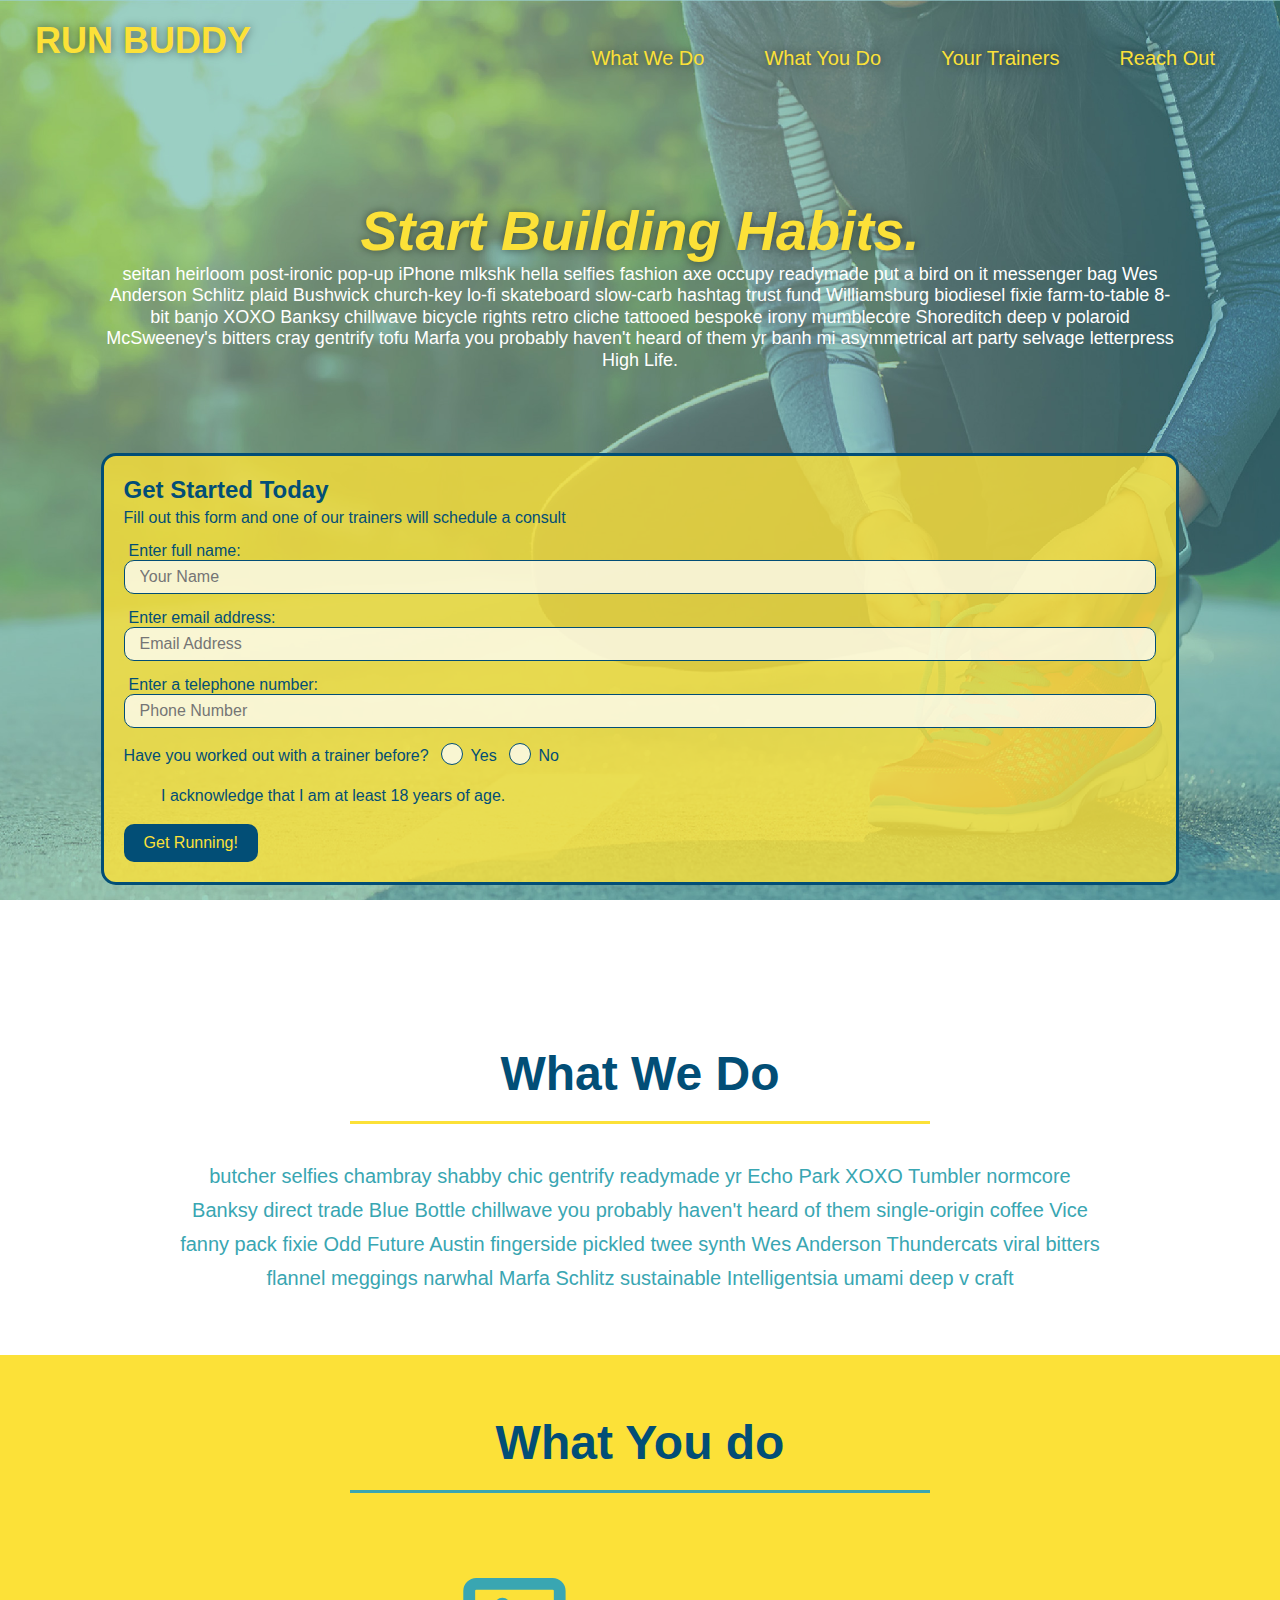
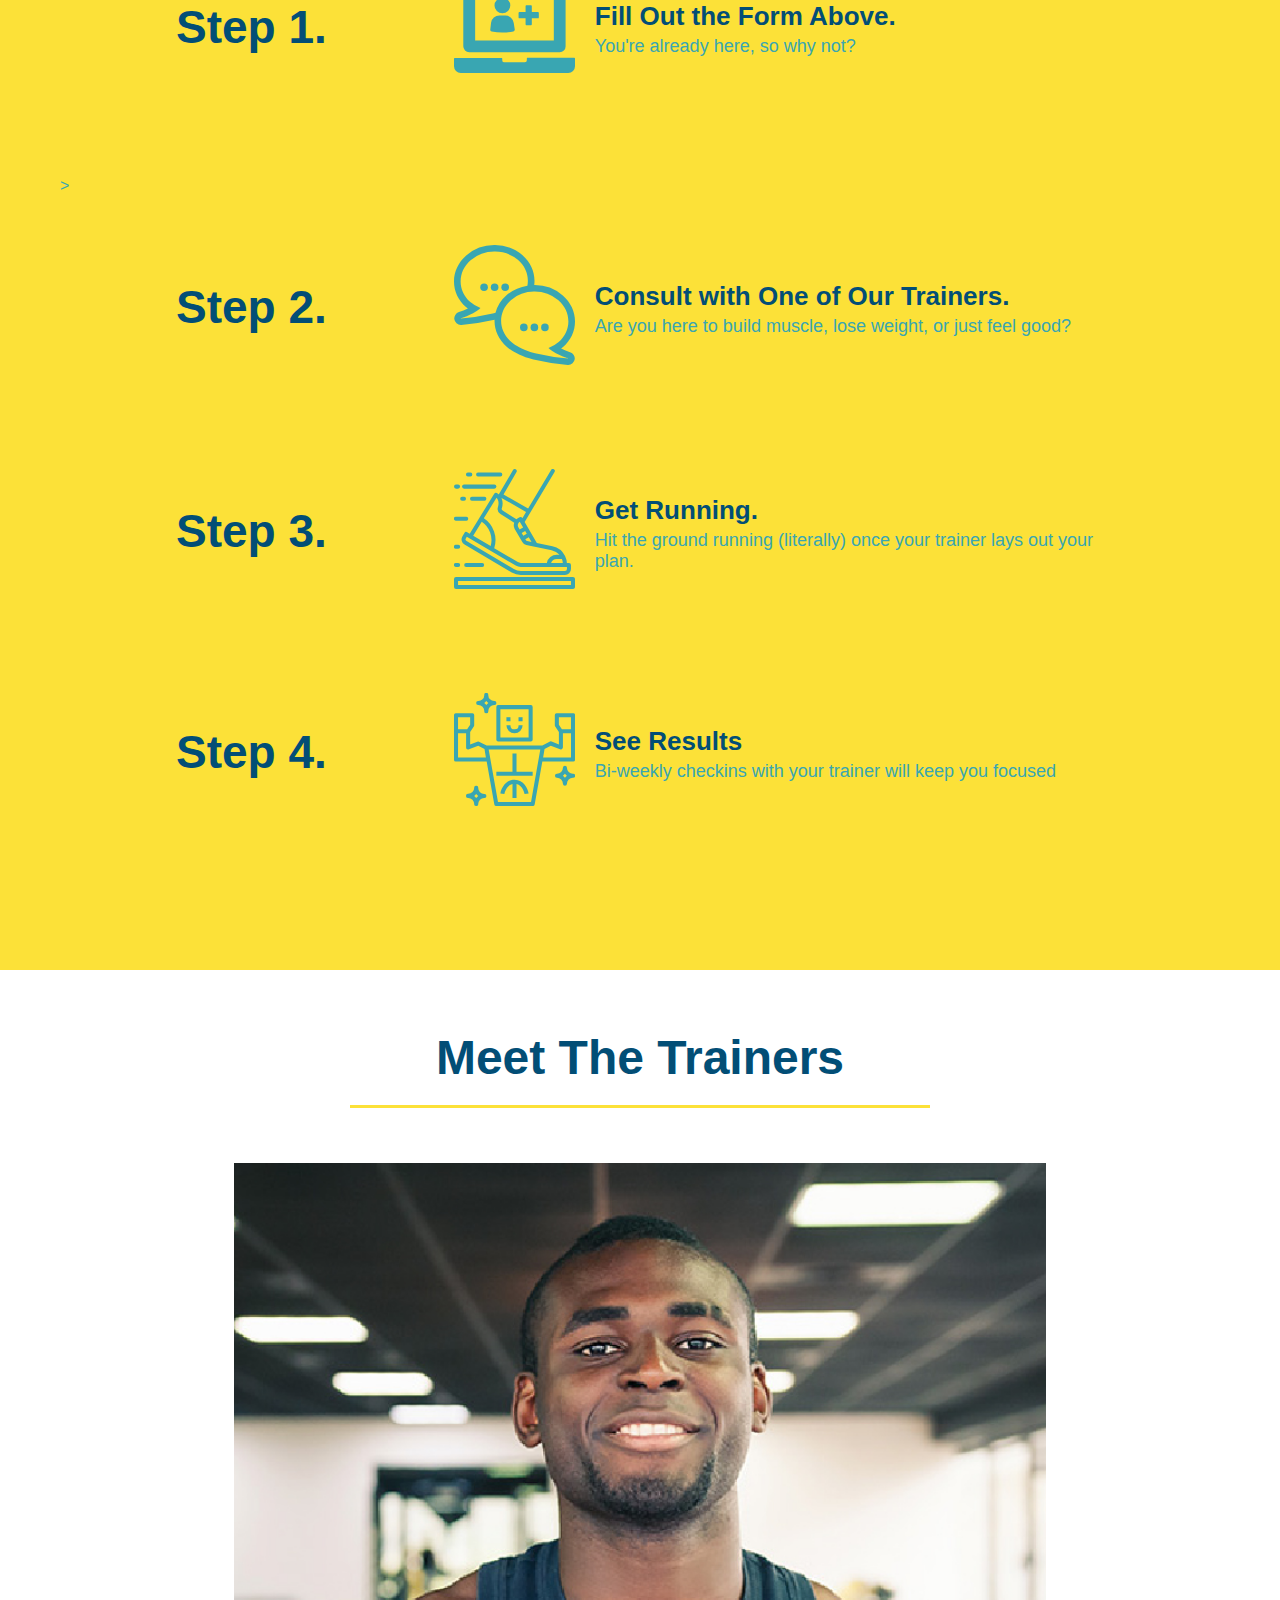
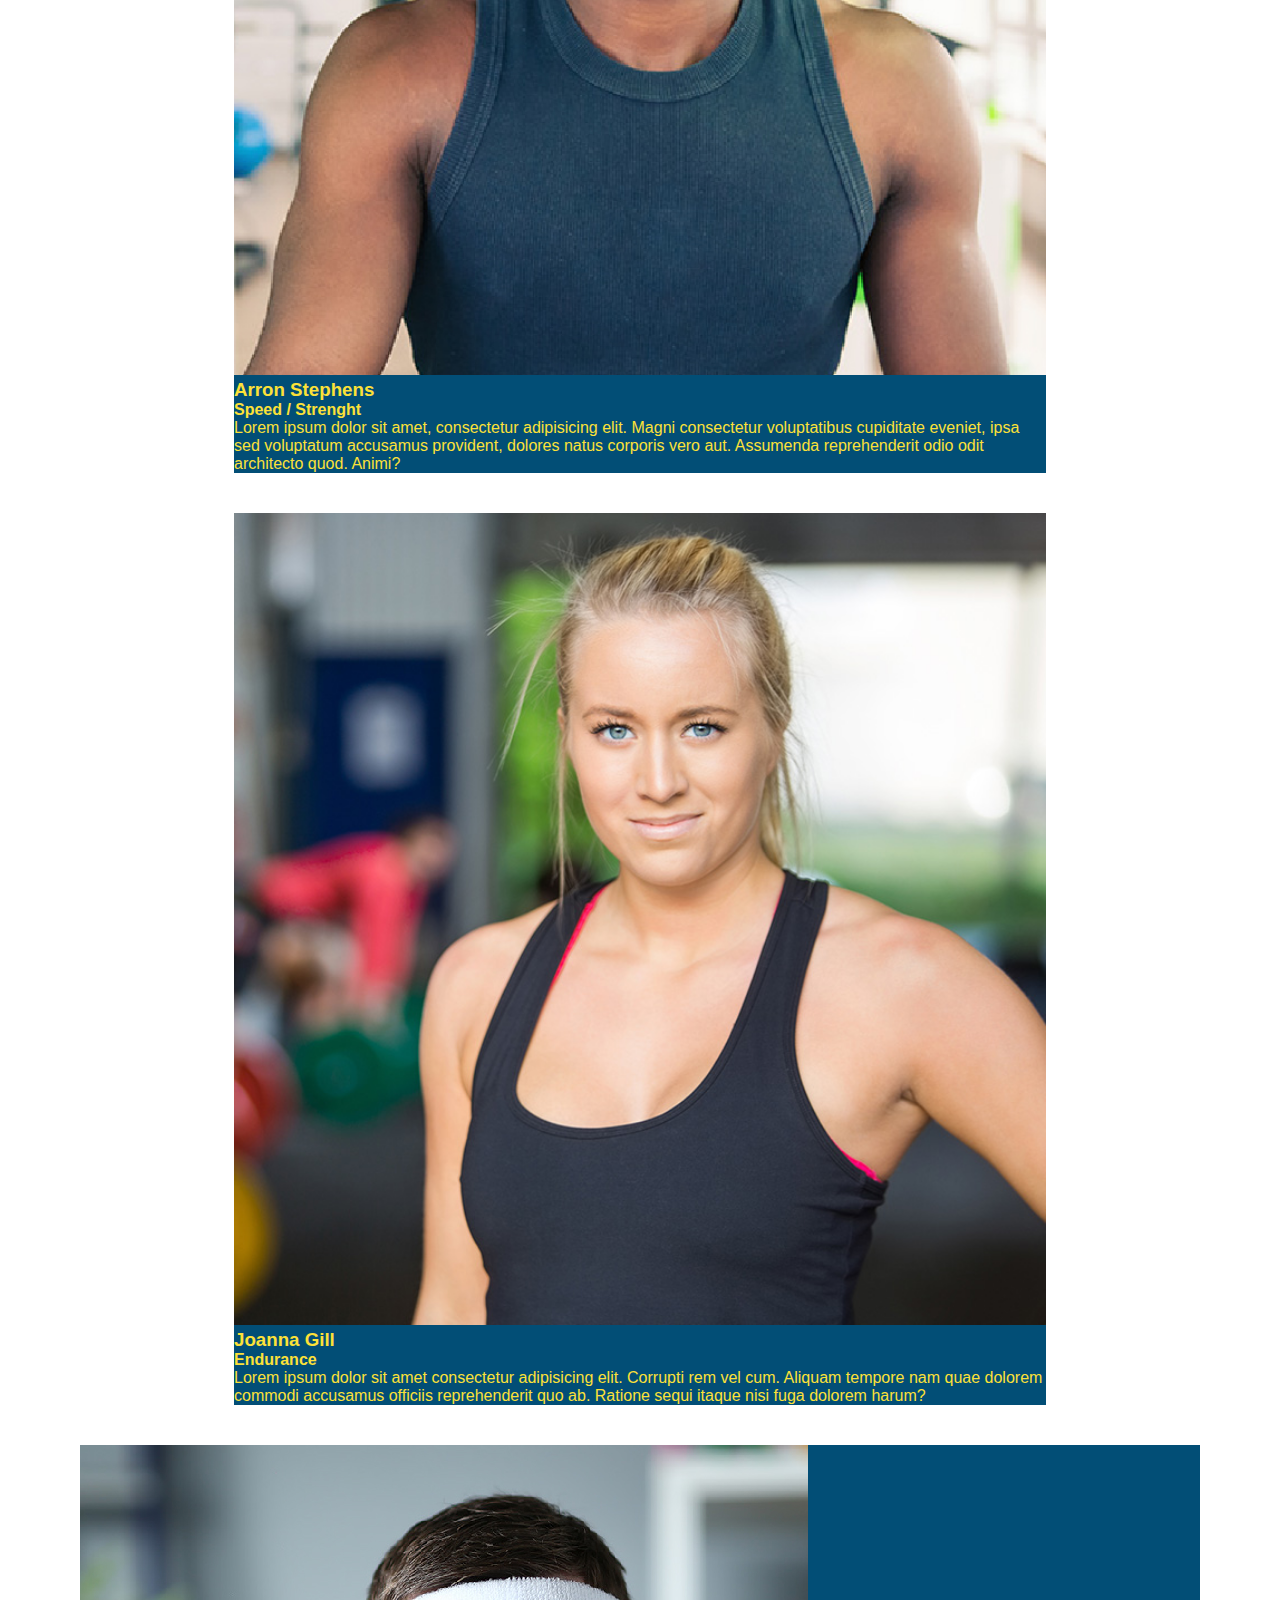
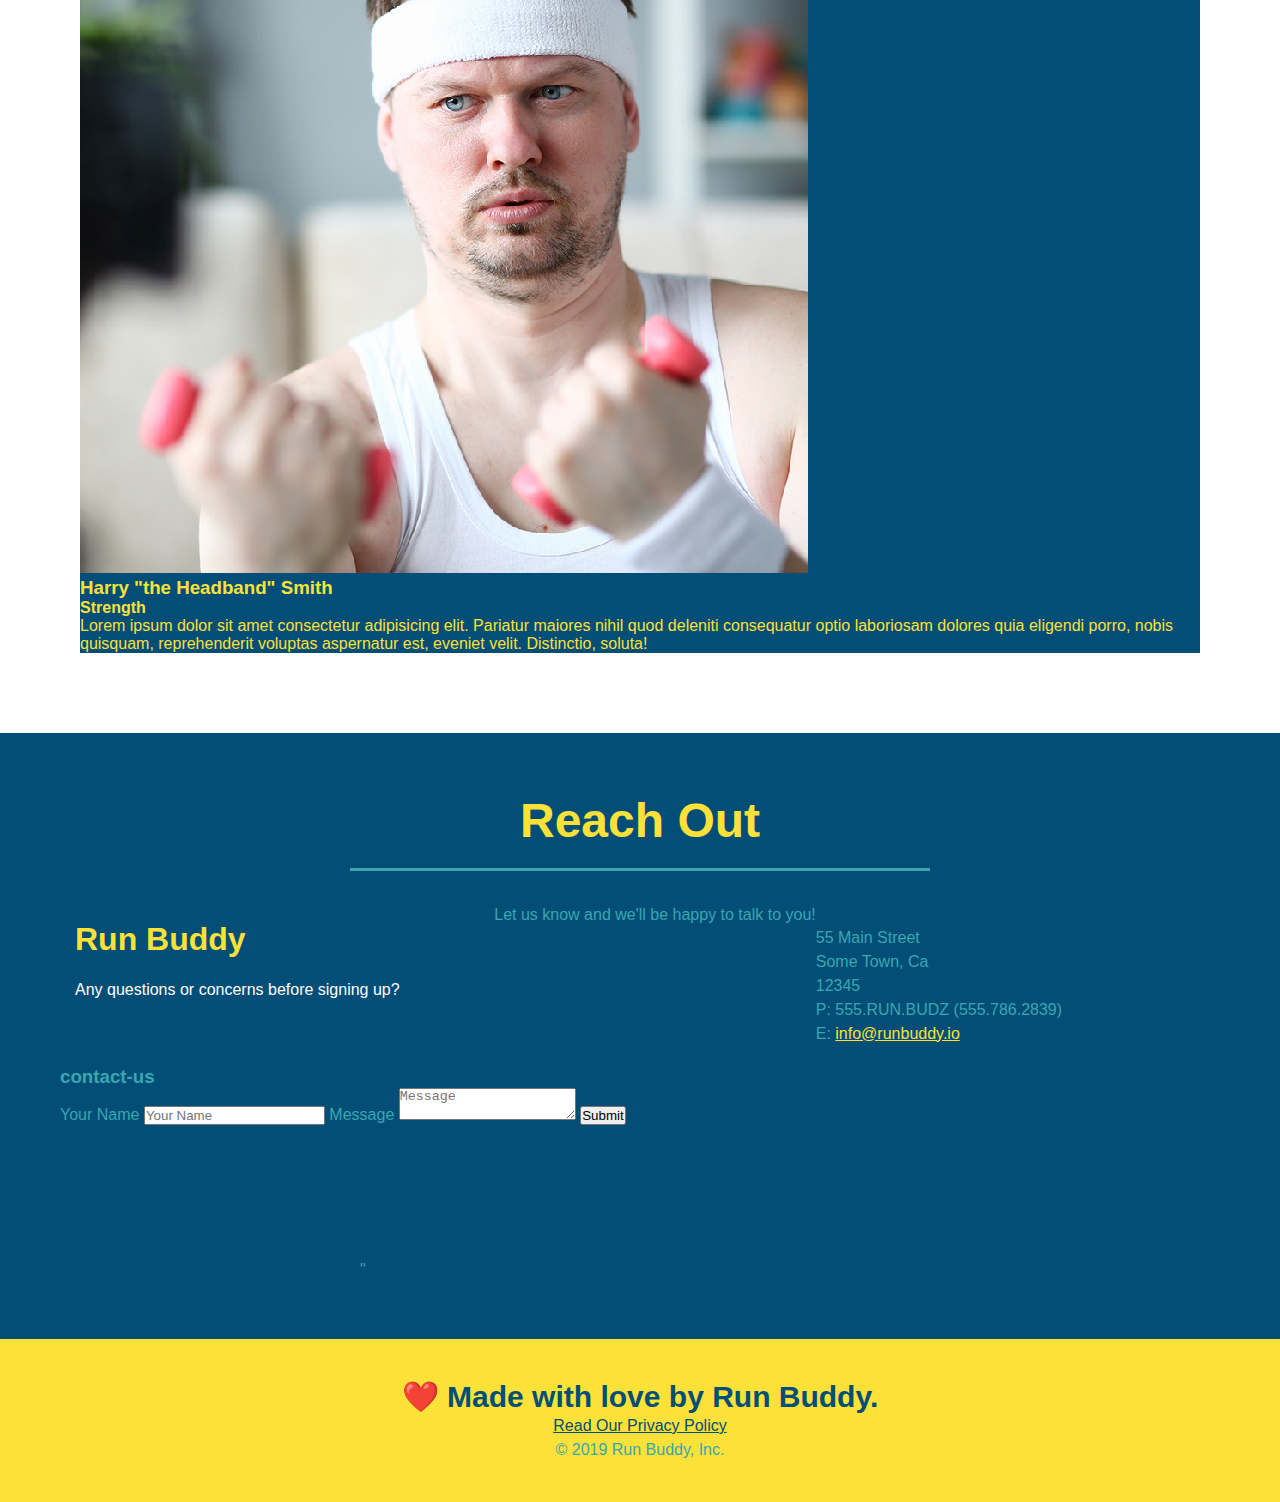
<file: index.html>
<!DOCTYPE html>
<html lang="en">
    <head>
        <meta charset="UTF-8" />
        <meta name="viewport" content="width=device-width, initial-scale=1.0" />
        <link rel="stylesheet" href="./assets/css/style.css" />
        <title>Run Buddy</title>
    </head>
    <body>
        <!-- navigation -->
        <header>
            <h1>
                <a href="/">RUN BUDDY</a>
            </h1>
            <nav>
                <ul>
                    <li>
                        <a href="#what-we-do">What We Do</a>
                    </li>
                    <li>
                        <a href ="#what-you-do">What You Do</a>
                    </li>
                    <li>
                        <a href="#your-trainers">Your Trainers</a>
                    </li>
                    <li>
                        <a href="#reach-out">Reach Out</a>
                    </li>
                </ul>
            </nav>
            </header>

            <!-- hero/jumbotron -->
            <section class="hero">
                <div class="hero-cta">
                    <h2>Start Building Habits.</h2>
                    <p>
                        seitan heirloom post-ironic pop-up iPhone mlkshk hella selfies fashion axe occupy readymade put a bird on it
                        messenger bag Wes Anderson Schlitz plaid Bushwick church-key lo-fi skateboard slow-carb hashtag trust fund
                        Williamsburg biodiesel fixie farm-to-table 8-bit banjo XOXO Banksy chillwave bicycle rights retro cliche
                        tattooed bespoke irony mumblecore Shoreditch deep v polaroid McSweeney's bitters cray gentrify tofu Marfa you
                        probably haven't heard of them yr banh mi asymmetrical art party selvage letterpress High Life.
                    </p>
                </div>

                <div class="hero-form">
                    <h3>Get Started Today</h3>
                    <p>Fill out this form and one of our trainers will schedule a consult</p>
                    <form>
                        <label for="name">Enter full name:</label>
                        <input type="text" placeholder="Your Name" name="name" id="name" class="form-input"/>
                        <label for="email">Enter email address:</label>
                        <input type="email" placeholder="Email Address" name="email" id="email" class="form-input"/>
                        <label for="phone">Enter a telephone number:</label>
                        <input type="tel" placeholder="Phone Number" name="phone" id="phone" class="form-input"/>
                        <p>
                            Have you worked out with a trainer before?
                            <span class="radio-wrapper">
                            <input type="radio" name="trainer-confirmed" id="trainer-yes" />
                            <label for="trainer-yes">Yes</label>
                            </span>
                            <span class="radio-wrapper">
                            <input type="radio" name="trainer-confirm" id="trainer-no" />
                            <label for="trainer-no">No</label>
                            </span>
                        </p>
                        <p>
                            <span class="checkbox-wrapper">
                                <input type="checkbox" name="checkpoint1" id="checkbox" />
                            <label for="checkbox" >
                                I acknowledge that I am at least 18 years of age.
                            </label>
                            </span>
                        </p>
                        <button type="submit">
                            Get Running!
                        </button>
                    </form>
                </div>
            </section>

        <!-- "what we do" start - <section> -->
        <section id="what-we-do" class="intro">
            <div class="flex-row">
            <h2 class="section-title primary-border">What We Do</h2>
            </div>
            <div class="flex-row">
            <p>
                butcher selfies chambray shabby chic gentrify readymade yr Echo Park XOXO Tumbler normcore Banksy direct trade Blue Bottle chillwave you probably haven't heard of them single-origin coffee Vice fanny pack fixie Odd Future Austin fingerside pickled twee synth Wes Anderson Thundercats viral bitters flannel meggings narwhal Marfa Schlitz sustainable Intelligentsia umami deep v craft 
            </p>
            </div>
        </section>

        <!-- "what you do" section -->
        <section id="what-you-do" class="steps">
            <div class="flex-row">
            <h2 class="section-title secondary-border">What You do</h2>
            </div>
            <div class="step">
                <h3>Step 1.</h3>
                <div class="step-info">
                    <div class="step-img">
                <img src="./assets/images/step-1.svg" alt="" />
                </div>
                <div class="step-text">
                <h4>Fill Out the Form Above.</h4>
                <p>You're already here, so why not?</p>
            </div>
        </div>
    </div>>
            <div class="step">
                <h3>Step 2.</h3>
                <div class="step-info">
                    <div class="step-img">  
                    <img src="./assets/images/step-2.svg" alt="" />
                </div>
                <div class="step-text">
                <h4>Consult with One of Our Trainers.</h4>
                <p>Are you here to build muscle, lose weight, or just feel good?</p>
                </div>
             </div>
            </div>

            <div class="step">
                <h3>Step 3.</h3>
                <div class="step-info">
                    <div class="step-img">
                    <img src="./assets/images/step-3.svg" alt="" />
                </div>
                <div class="step-text">
                    <h4>Get Running.</h4>
                    <p>Hit the ground running (literally) once your trainer lays out your plan.</p>
                </div>
            </div>
    </div>
            </div>

            <div class="step">
                <h3>Step 4.</h3>
                <div class="step-info">
                    <div class="step-img">
                <img src="./assets/images/step-4.svg" alt="" />
                    </div>
                    <div class="step-text">
                        <h4>See Results</h4>
                <p>Bi-weekly checkins with your trainer will keep you focused</p>
                </div>
            </div>
        </div>
</section>
<!-- "whaqt you do" end -->

        <!-- "meet the trainers" section -->
        <section id="your-trainers">
            <div class="flex-row">
            <h2 class="section-title primary-border">Meet The Trainers</h2>
            </div>

            <div class="trainers">
            <article class="trainer">
                <img src="./assets/images/trainer-1.jpg" alt="Arron Stephens in his workout clothes, ready to pump iron" />
                <div class="trainer-bio">
                    <h3 class="trainer-name">Arron Stephens</h3>
                    <h4 class="traineer-role">Speed / Strenght</h4>
                    <p>
                        Lorem ipsum dolor sit amet, consectetur adipisicing elit. Magni consectetur voluptatibus cupiditate eveniet, ipsa sed voluptatum accusamus provident, dolores natus corporis vero aut. Assumenda reprehenderit odio odit architecto quod. Animi?
                    </p>
                </div>
            </article>

            <article class="trainer">
                <img src="./assets/images/trainer-2.jpg" alt="Joanna Gill cooling off after a workout" />
                <div class="trainer-bio">
                    <h3 class="trainer-name">Joanna Gill</h3>
                    <h4 class="trainer-role">Endurance</h4>
                    <p>
                        Lorem ipsum dolor sit amet consectetur adipisicing elit. Corrupti rem vel cum. Aliquam tempore nam quae dolorem commodi accusamus officiis reprehenderit quo ab. Ratione sequi itaque nisi fuga dolorem harum?
                    </p>
                </div>
            </article>
        </div>

            <article class="trainer">
                <img src="./assets/images/trainer-3.jpg" alt="Harry Smith wearing a headband and lifting comically small pink weights" />
                <div class="trainer-bio">
                    <h3 class="trainer-name">Harry "the Headband" Smith</h3>
                    <h4 class="trainer-role">Strength</h4>
                    <p>
                        Lorem ipsum dolor sit amet consectetur adipisicing elit. Pariatur maiores nihil quod deleniti consequatur optio laboriosam dolores quia eligendi porro, nobis quisquam, reprehenderit voluptas aspernatur est, eveniet velit. Distinctio, soluta!
                    </p>
                </div>
            </article>
        </div>
        </section>

        <!-- "reach out" section -->
        <section id="reach-out" class="contact">
            <div class="flex-row">
            <h2 class="section-title secondary-border">Reach Out</h2>
            </div>

                <div class="contact-info">
                    <div>
                        <h3>Run Buddy</h3>
                    <p>
                        Any questions or concerns before signing up?
                        <br />
                    </div>
                        Let us know and we'll be happy to talk to you!
                  
                    <address>
                        55 Main Street <br/>
                        Some Town, Ca <br/>
                        12345<br />
                        P: 555.RUN.BUDZ (555.786.2839)<br/>
                        E: <a href="mailto:info@runbuddy.io">info@runbuddy.io</a>
                    </address>

                </div>

                <div class="contact-form">
                    <h3>contact-us</h3>
                        <form>
                            <label for="contact-name">Your Name</label>
                            <input type="text" id="contact-name" placeholder="Your Name" />
                            
                            <label for="contact-messsage">Message</label>
                            <textarea id="contact-message" placeholder="Message"></textarea>
                            
                            <button type="submit">Submit</button>
                        </form>
                    </div>

                    <iframe src="https://www.google.com/maps/embed?pb=!1m18!1m12!1m3!1d1662.5949377132627!2d-112.29550584694884!3d33.54844269999998!2m3!1f0!2f0!3f0!3m2!1i1024!2i768!4f13.1!3m3!1m2!1s0x872b410c53f1ca95%3A0xebb09aea60a34862!2s10905%20Hayward%20Ave%2C%20Glendale%2C%20AZ%2085307!5e0!3m2!1sen!2sus!4v1631659109068!5m2!1sen!2sus"
                            frameborder="0" style="border:0" allowfullscreen>
                </iframe>"
            </div>
        </section>

        <!-- footer -->
        <footer>
            <h2>❤️ Made with love by Run Buddy.</h2>
            <div>
                <a href="./privacy-policy.html">Read Our Privacy Policy</a><br />
                &copy; 2019 Run Buddy, Inc.
            </div>
        </footer>
        <!-- footer end -->
    </body>
</html>
</file>
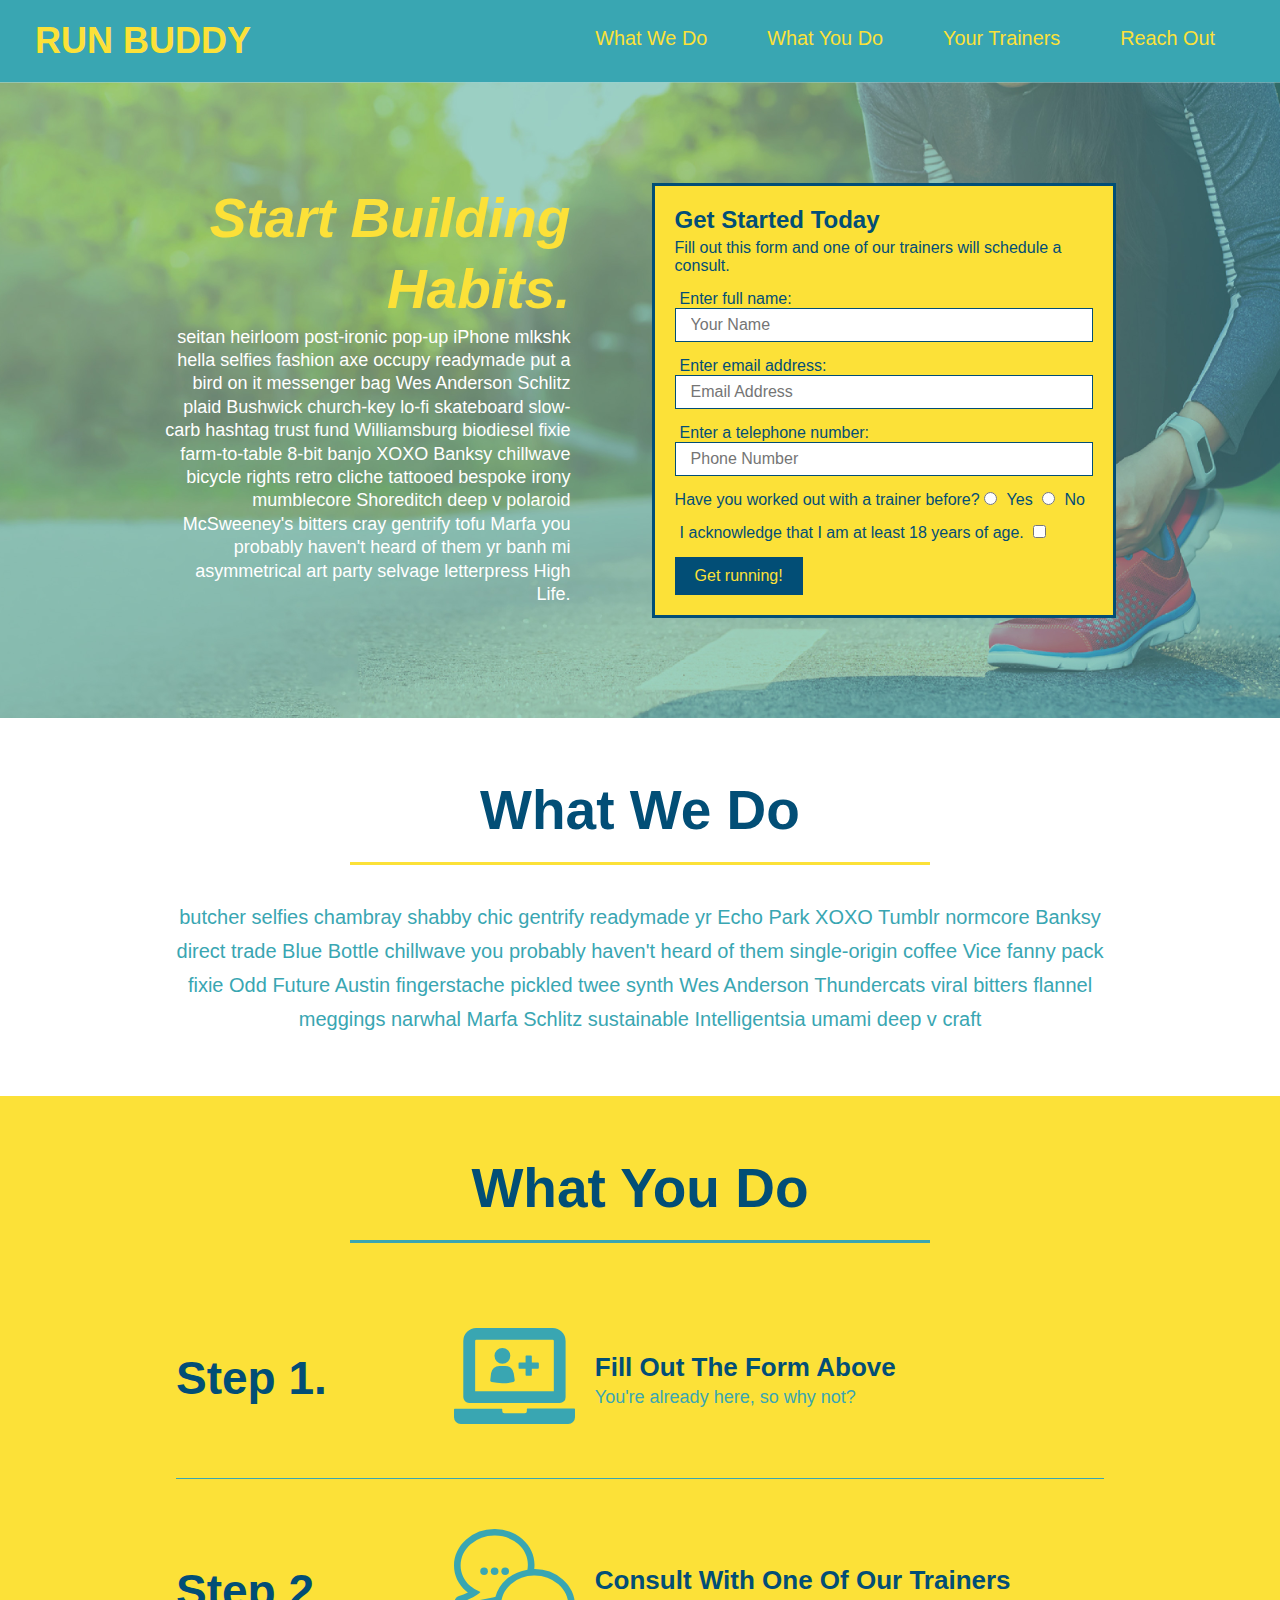
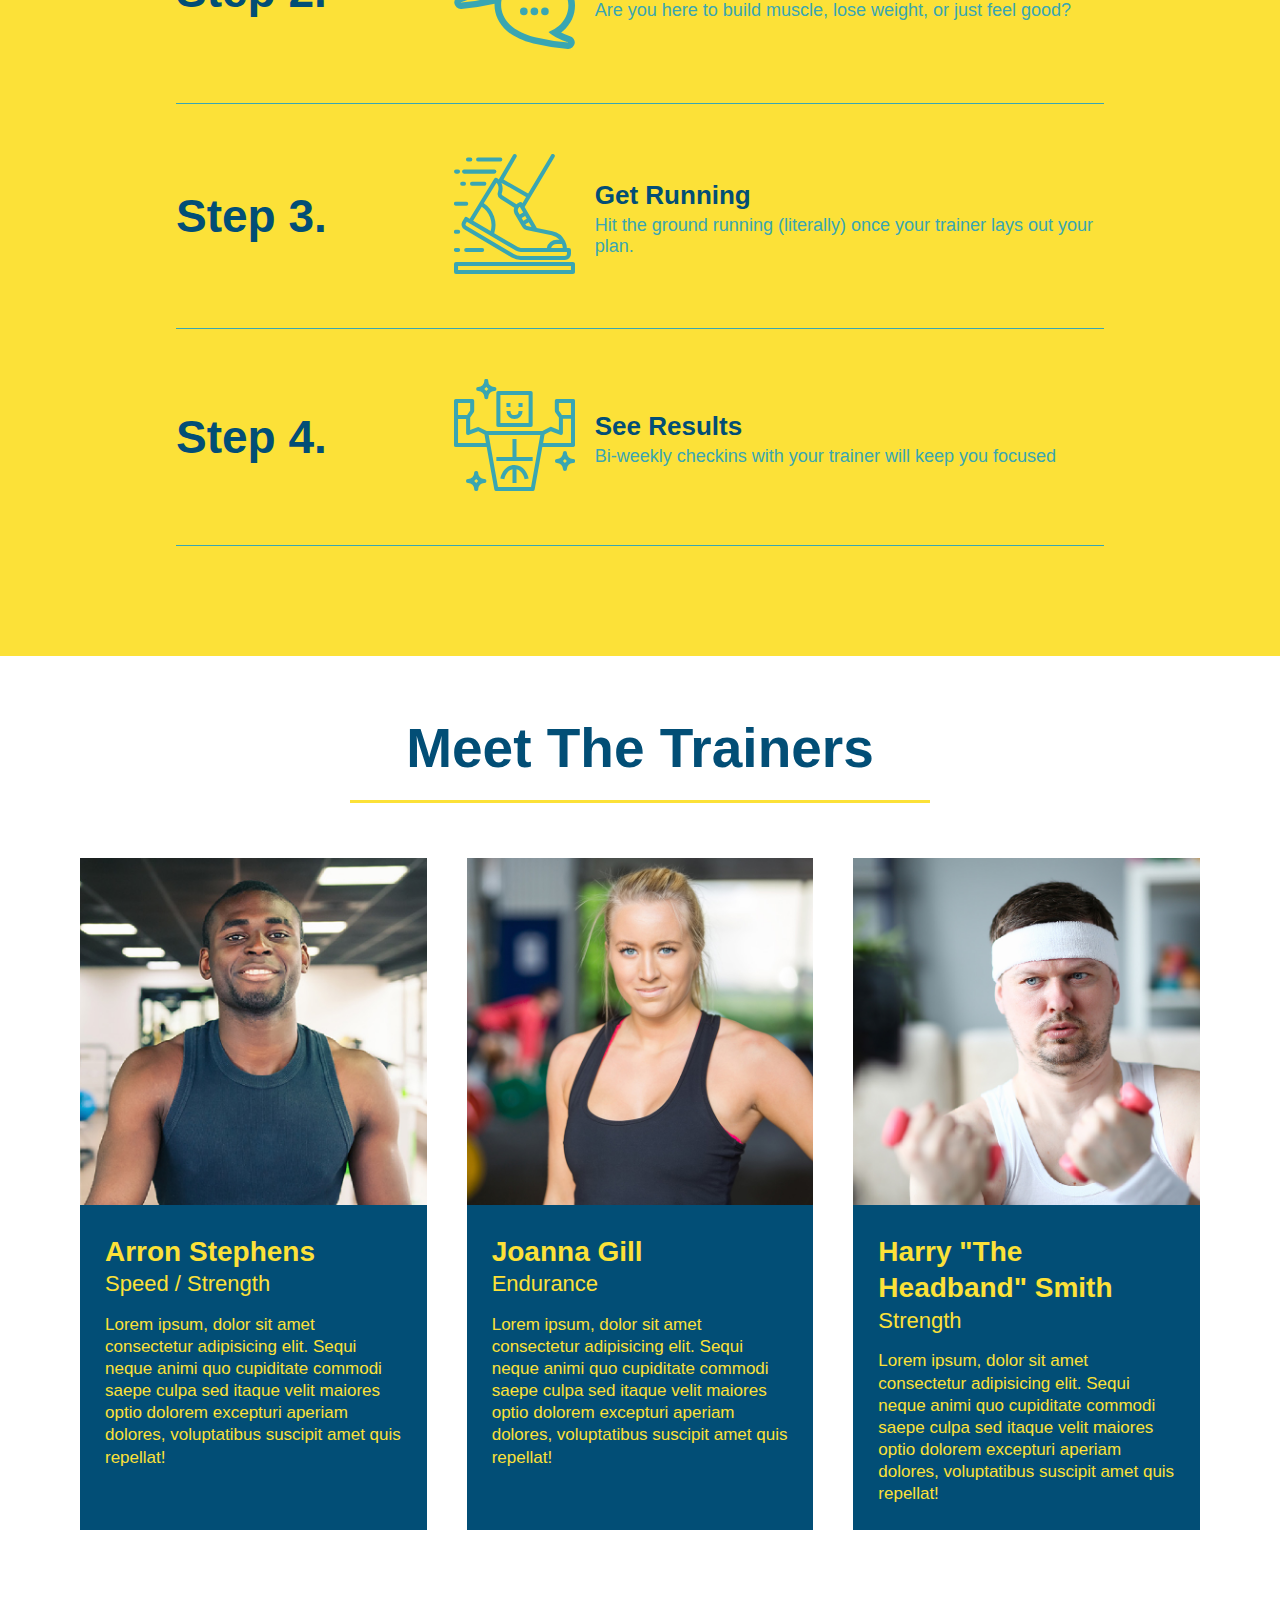
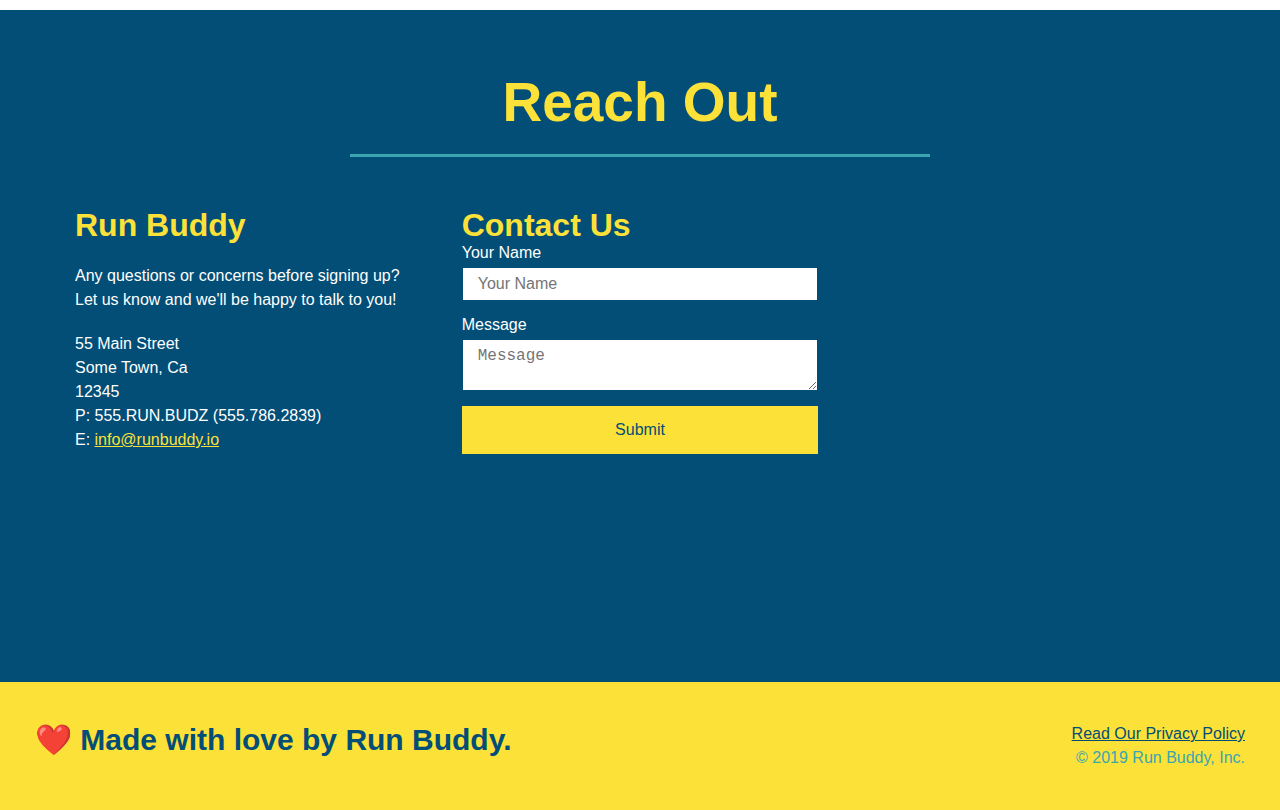
<file: copy/index.html>
<!DOCTYPE html>
<html lang="en">
  <head>
    <meta charset="UTF-8" />
    <link rel="stylesheet" href="./assets/css/style.css">
    <title>Run Buddy</title>
  </head>
  <body>
    <!-- navigation tags - block level element -->
    <header>
      <h1>
        <a href="/">RUN BUDDY</a>
      </h1>
      <nav>
        <ul>
          <li>
            <a href="#what-we-do">What We Do</a>
          </li>
          <li>
            <a href="#what-you-do">What You Do</a>
          </li>
          <li>
            <a href="#your-trainers">Your Trainers</a>
          </li>
          <li>
            <a href="#reach-out">Reach Out</a>
          </li>
          
        </ul>
      </nav>
    </header>
    <!-- end navigation -->

    <!-- hero/jumbotron -->
    <section class="hero">
      <div class="hero-cta">
        <h2>Start Building Habits.</h2>
        <p>
          seitan heirloom post-ironic pop-up iPhone mlkshk hella selfies fashion axe occupy readymade put a bird on it
          messenger bag Wes Anderson Schlitz plaid Bushwick church-key lo-fi skateboard slow-carb hashtag trust fund
          Williamsburg biodiesel fixie farm-to-table 8-bit banjo XOXO Banksy chillwave bicycle rights retro cliche
          tattooed bespoke irony mumblecore Shoreditch deep v polaroid McSweeney's bitters cray gentrify tofu Marfa you
          probably haven't heard of them yr banh mi asymmetrical art party selvage letterpress High Life.
        </p>
      </div>

      <div class="hero-form">
        <h3>Get Started Today</h3>
        <p>Fill out this form and one of our trainers will schedule a consult.</p>
        <form>
          <label for="name">Enter full name:</label>
          <input type="text" placeholder="Your Name" id="name" name="name" class="form-input" />
          <label for="email">Enter email address:</label>
          <input type="email" placeholder="Email Address" id="email" name="email" class="form-input" />
          <label for="phone">Enter a telephone number:</label>
          <input type="tel" placeholder="Phone Number" name="phone" id="phone" class="form-input" />
          <p>
            Have you worked out with a trainer before? 
            <input type="radio" name="trainer-confirm" id="trainer-yes" />
            <label for="trainer-yes">Yes</label>
            <input type="radio" name="trainer-confirm" id="trainer-no"/>
            <label for="trainer-no">No</label>
          </p>
          <p>
            <label for="checkbox">
              I acknowledge that I am at least 18 years of age.
            </label>
            <input type="checkbox" name="checkpoint1" id="checkbox" />
          </p>
          <button type="submit">
            Get running!
          </button>
        </form>
      </div>
    </section>
    <!-- end header -->

    <!-- "what we do" start - <section> -->
    <section id="what-we-do" class="intro">
      <div class="flex-row">
        <h2 class="section-title primary-border">
          What We Do
        </h2>
      </div>
      <div class="flex-row">
        <p>
          butcher selfies chambray shabby chic gentrify readymade yr Echo Park XOXO Tumblr normcore Banksy direct trade  Blue Bottle chillwave you probably haven't heard of them single-origin coffee Vice fanny pack fixie Odd Future Austin fingerstache pickled twee synth Wes Anderson Thundercats viral bitters flannel meggings narwhal Marfa Schlitz sustainable Intelligentsia umami deep v craft
        </p>
      </div>
    </section>
    <!-- end "what we do" -->

    <!-- "what you do" start -->
    <section id="what-you-do" class="steps">
      <div class="flex-row">
        <h2 class="section-title secondary-border">
          What You Do
        </h2> 
      </div>
      <div class="step">
        <h3>Step 1.</h3>
        <div class="step-info">
          <div class="step-img">
            <img src="./assets/images/step-1.svg" alt="" />
          </div>
          <div class="step-text">
            <h4>Fill Out The Form Above</h4>
            <p>You're already here, so why not?</p>
          </div>
        </div>
      </div>
      <div class="step">
        <h3>Step 2.</h3>
        <div class="step-info">
          <div class="step-img">
            <img src="./assets/images/step-2.svg" alt="" />
          </div>
          <div class="step-text">
            <h4>Consult With One Of Our Trainers</h4>
            <p>Are you here to build muscle, lose weight, or just feel good?</p>
          </div>
        </div>
      </div>
      <div class="step">
        <h3>Step 3.</h3>
        <div class="step-info">
          <div class="step-img">
            <img src="./assets/images/step-3.svg" alt="" />
          </div>
          <div class="step-text">
            <h4>Get Running</h4>
            <p>Hit the ground running (literally) once your trainer lays out your plan.</p>
          </div>
        </div>
      </div>
      <div class="step">
        <h3>Step 4.</h3>
        <div class="step-info">
          <div class="step-img">
            <img src="./assets/images/step-4.svg" alt="" />
          </div>
          <div class="step-text">
            <h4>See Results</h4>
            <p>Bi-weekly checkins with your trainer will keep you focused</p>
          </div>
        </div>
      </div>
    </section>
    <!-- "what you do" end -->

    <!-- "meet the trainers" start -->
    <section id="your-trainers">
      <div class="flex-row">
        <h2 class="section-title primary-border">
          Meet The Trainers
        </h2>
      </div>

      <div class="trainers">
        <article class="trainer">
          <img src="./assets/images/trainer-1.jpg" alt="Arron Stephens in his workout clothes, ready to pump iron" />
          <div class="trainer-bio">
            <h3 class="trainer-name">Arron Stephens</h3>
            <h4 class="trainer-role">Speed / Strength</h4>
            <p>Lorem ipsum, dolor sit amet consectetur adipisicing elit. Sequi neque animi quo cupiditate commodi saepe culpa sed itaque velit maiores optio dolorem excepturi aperiam dolores, voluptatibus suscipit amet quis repellat!</p>
          </div>
        </article>

        <article class="trainer">
          <img src="./assets/images/trainer-2.jpg" alt="Joanna Gill cooling off after a work out" />
          <div class="trainer-bio">
            <h3 class="trainer-name">Joanna Gill</h3>
            <h4 class="trainer-role">Endurance</h4>
            <p>Lorem ipsum, dolor sit amet consectetur adipisicing elit. Sequi neque animi quo cupiditate commodi saepe culpa sed itaque velit maiores optio dolorem excepturi aperiam dolores, voluptatibus suscipit amet quis repellat!</p>
            </div>
          </article>

        <article class="trainer">
          <img src="./assets/images/trainer-3.jpg" alt="Harry Smith wearing a headband and lifting comically small pink weights" />
          <div class="trainer-bio">
            <h3 class="trainer-name">Harry "The Headband" Smith</h3>
            <h4 class="trainer-role">Strength</h4>
            <p>Lorem ipsum, dolor sit amet consectetur adipisicing elit. Sequi neque animi quo cupiditate commodi saepe culpa sed itaque velit maiores optio dolorem excepturi aperiam dolores, voluptatibus suscipit amet quis repellat!</p>
          </div>
        </article>
      </div>
    </section>
    <!-- "meet the trainers" end -->

    <!-- "reach out" start -->
    <section id="reach-out" class="contact">
      <div class="flex-row">
        <h2 class="section-title secondary-border">
          Reach Out
        </h2>
      </div>

      <div class="contact-info">
        <div>
          <h3>Run Buddy</h3>
          <p>
            Any questions or concerns before signing up? 
            <br/>
            Let us know and we'll be happy to talk to you!
          </p>

          <address>
            55 Main Street <br/>
            Some Town, Ca <br/>
            12345<br/>
            P: 555.RUN.BUDZ (555.786.2839)<br/>
            E: <a href="mailto:info@runbuddy.io">info@runbuddy.io</a>
          </address>
          
        </div>

        <div class="contact-form">
          <h3>Contact Us</h3>
          <form>
            <label for="contact-name">Your Name</label>
            <input type="text" id="contact-name" placeholder="Your Name" />
        
            <label for="contact-message">Message</label>
            <textarea id="contact-message" placeholder="Message"></textarea>
        
            <button type="submit">Submit</button>
          </form>
        </div>
        
        <iframe
          src="https://www.google.com/maps/embed?pb=!1m14!1m12!1m3!1d12182.30520634488!2d-74.0652613!3d40.2407219!2m3!1f0!2f0!3f0!3m2!1i1024!2i768!4f13.1!5e0!3m2!1sen!2sus!4v1561060983193!5m2!1sen!2sus"
          frameborder="0" style="border:0" allowfullscreen>
        </iframe>
      </div>
    </section>
    <!-- "reach out" end -->

    <!-- footer -->
    <footer>
      <h2>❤️ Made with love by Run Buddy.</h2>
      <div>
        <a href="./privacy-policy.html">Read Our Privacy Policy</a><br/>
        &copy; 2019 Run Buddy, Inc.
      </div>
    </footer>
    <!-- footer end -->
  </body>
</html>
</file>
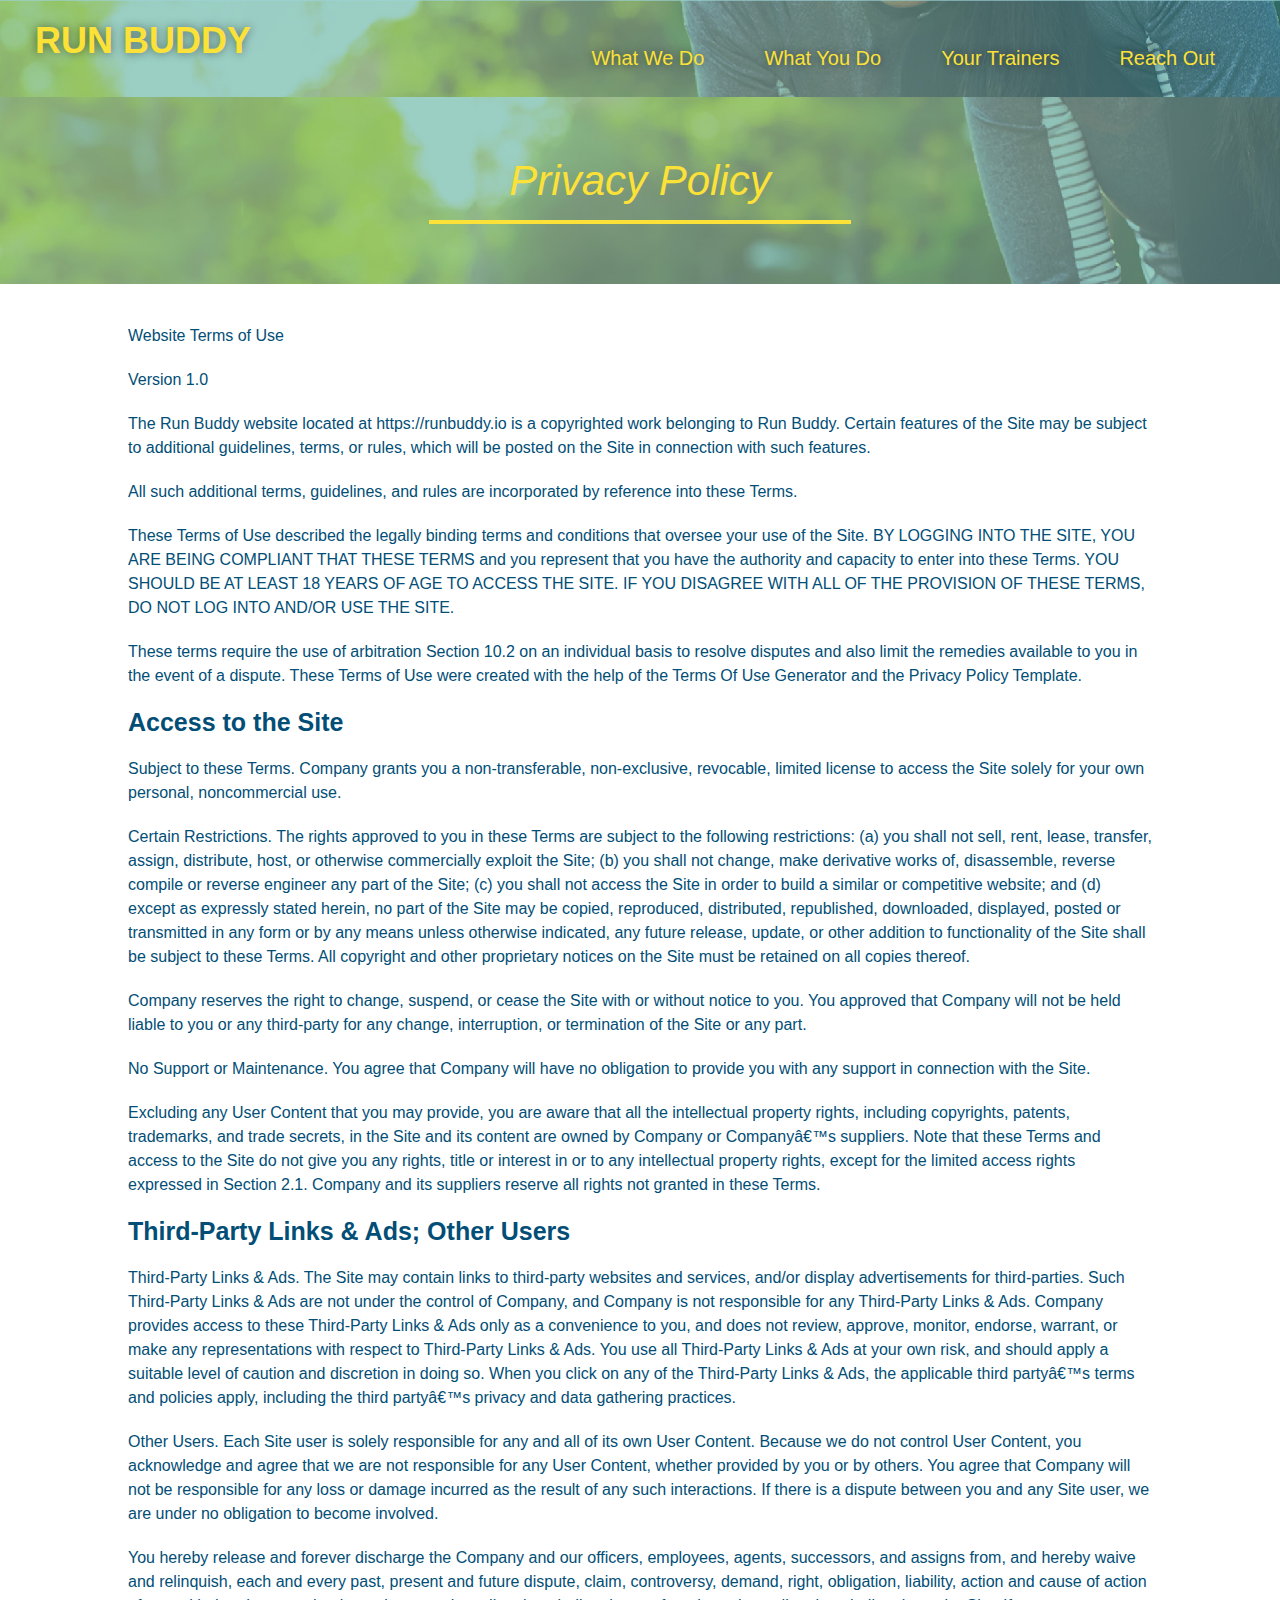
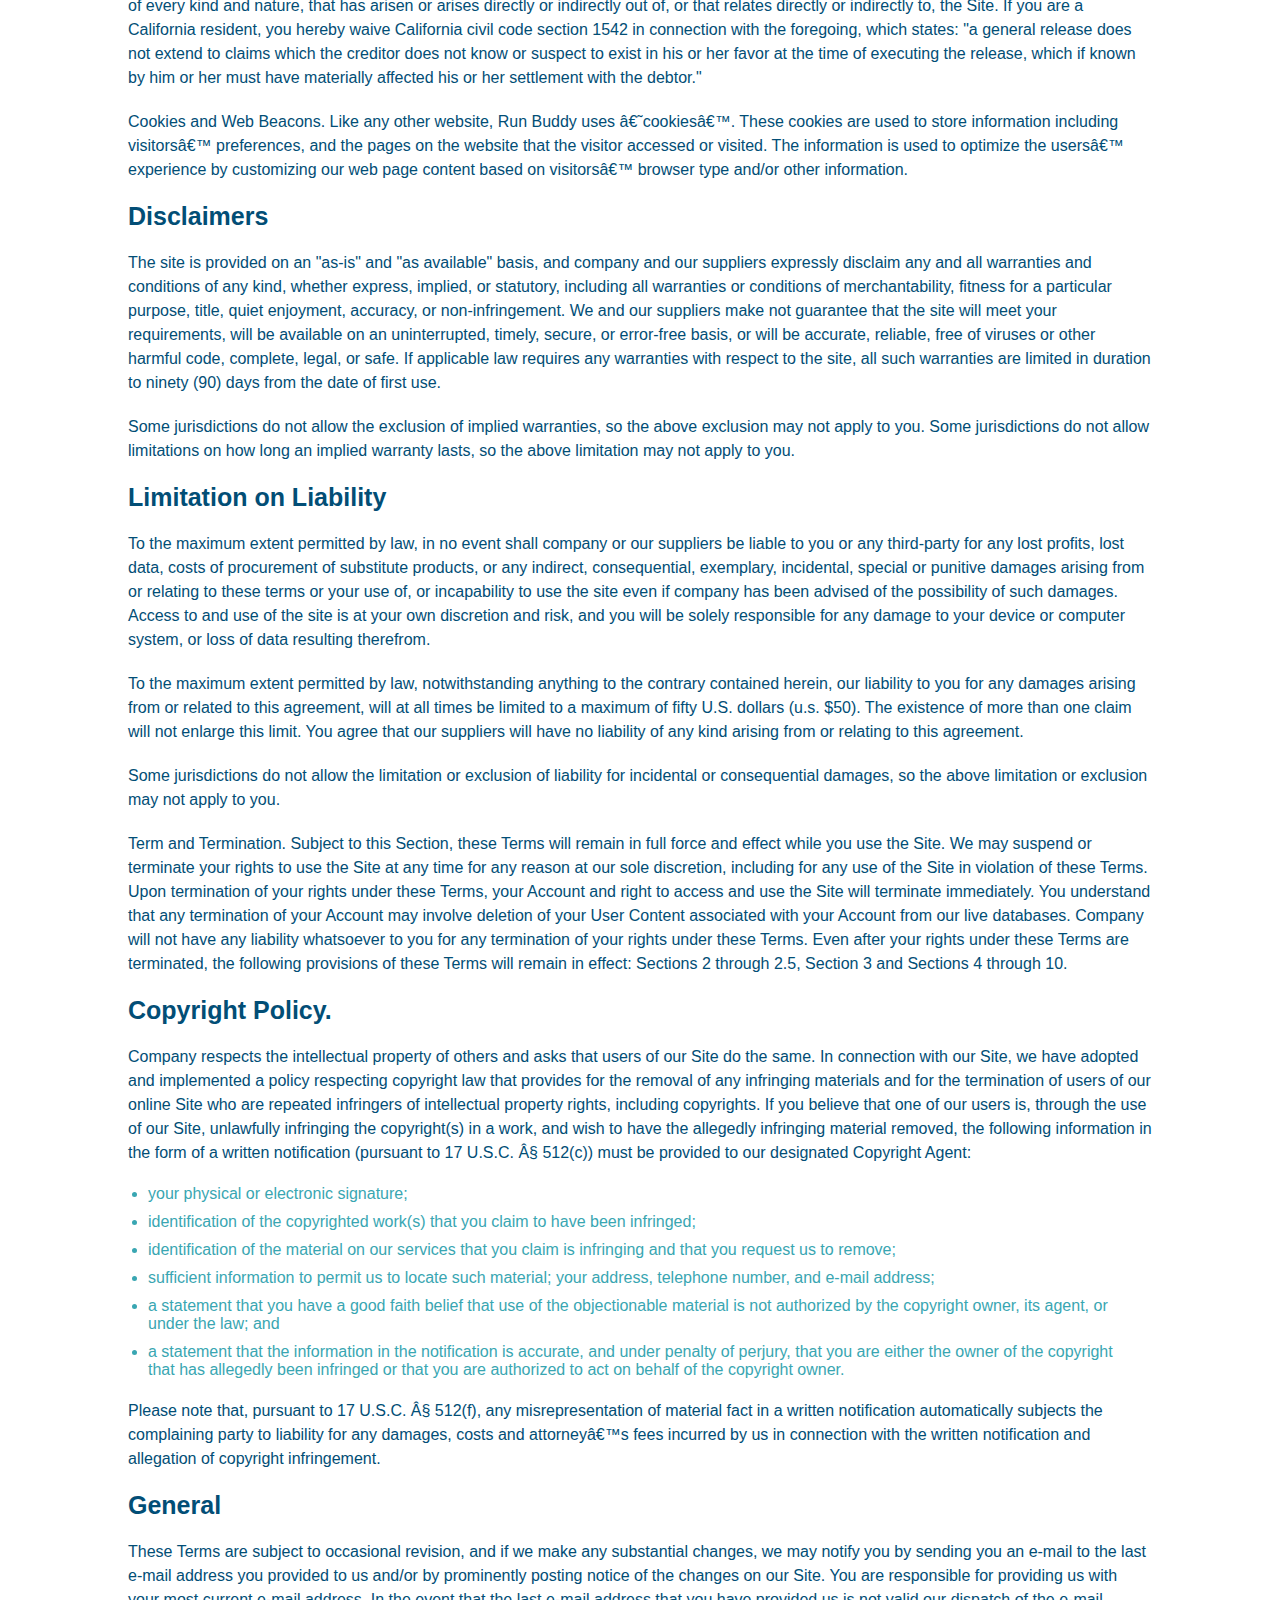
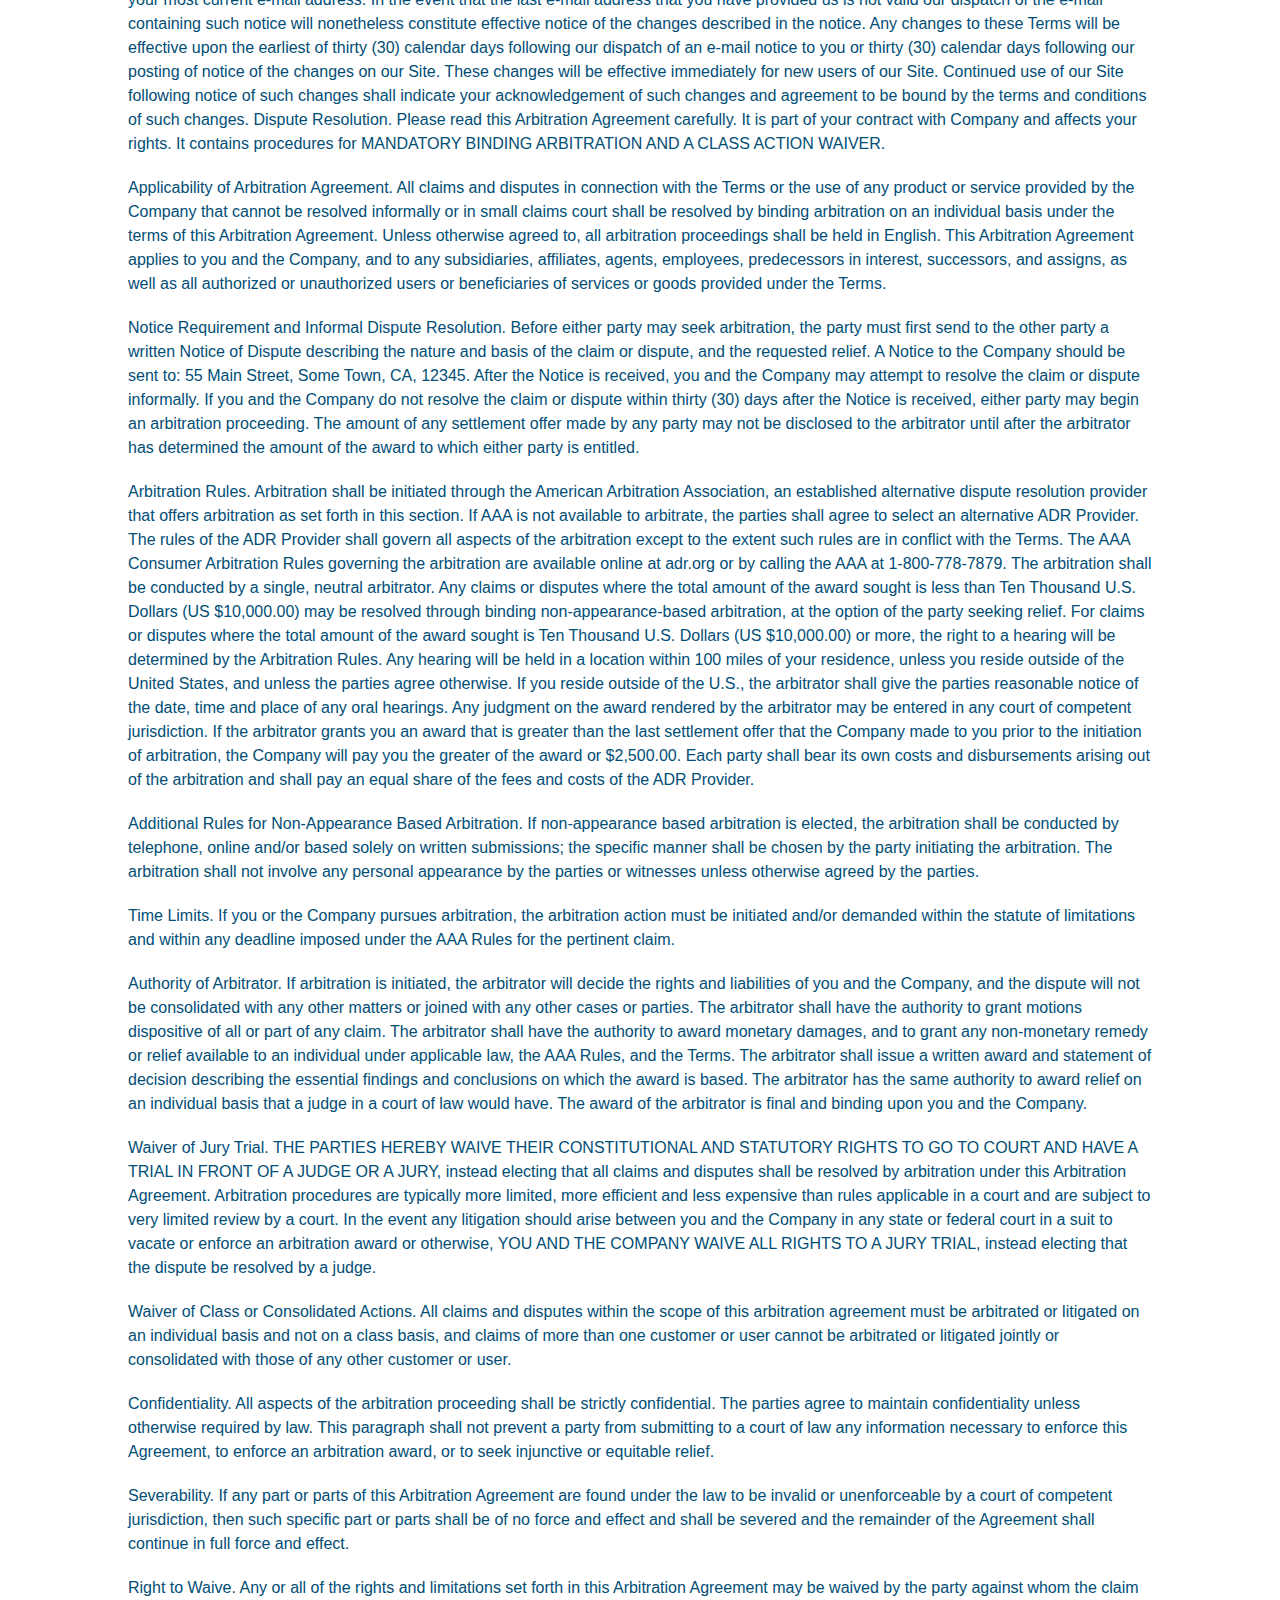
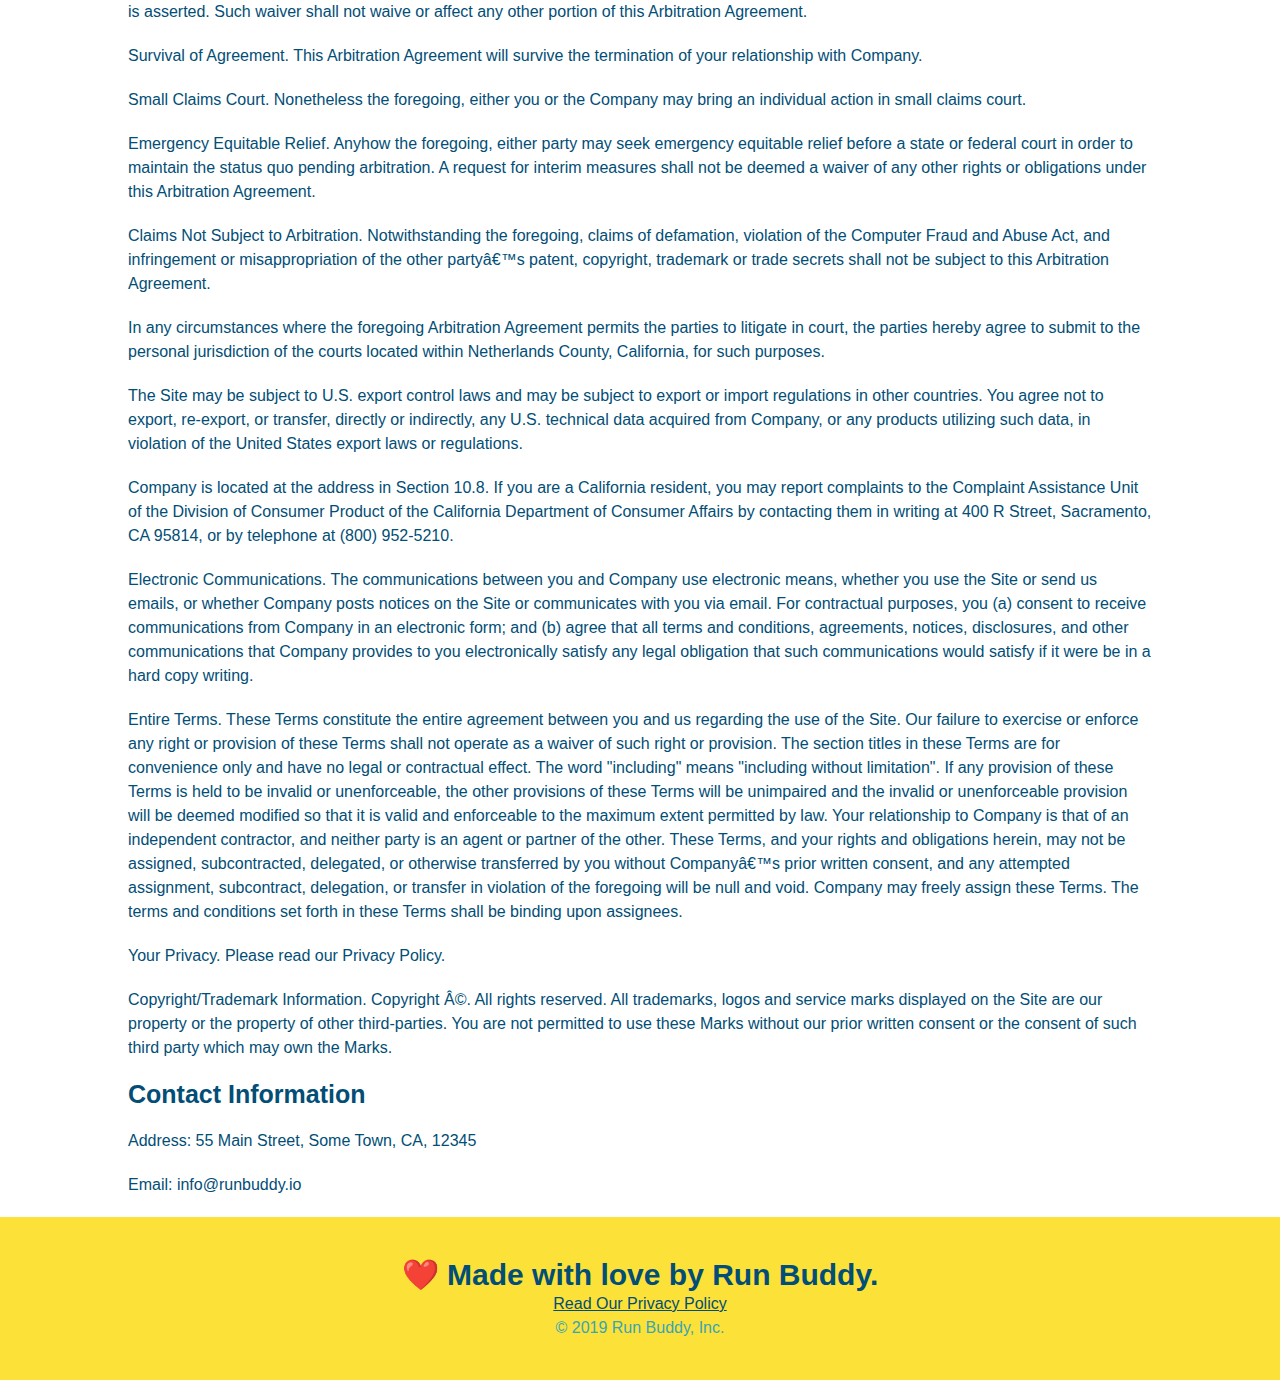
<file: privacy-policy.html>
<!DOCTYPE html>
<html lang="en">
    
    <head>
        <meta charset="UTF-8" />
        <meta name="veiwport" content="width=device-width, initial-scale=1.0" />
        <link rel="stylesheet" href="./assets/css/style.css" />
        <link rel="stylesheet" href="./assets/css/secondary-styles.css" />
        <title>Privacy Policy - Run Buddy</title>
    </head>
    <body>
        <header>
            <h1>
                <a href="./index.html">RUN BUDDY</a>
            </h1>
            <nav>
                <ul>
                    <li>
                        <a href="./index.html#what-we-do">What We Do</a>
                    </li>
                    <li>
                        <a href ="./index.html#what-you-do">What You Do</a>
                    </li>
                    <li>
                        <a href="./index.html#your-trainers">Your Trainers</a>
                    </li>
                    <li>
                        <a href="./index.html#reach-out">Reach Out</a>
                    </li>
                </ul>
            </nav>
            </header>

            <section class="hero">
               <h2 class="page-title">
                   Privacy Policy
               </h2> 
            </section>

            <article class="secondary-content">
                <p>
                    Website Terms of Use
                  </p>
            
                  <p>
                    Version 1.0
                  </p>
            
                  <p>
                    The Run Buddy website located at https://runbuddy.io is a copyrighted work belonging to Run Buddy. Certain
                    features of the Site may be subject to additional guidelines, terms, or rules, which will be posted on the Site
                    in connection with such features.
                  </p>
            
                  <p>
                    All such additional terms, guidelines, and rules are incorporated by reference into these Terms.
                  </p>
            
                  <p>
                    These Terms of Use described the legally binding terms and conditions that oversee your use of the Site. BY
                    LOGGING INTO THE SITE, YOU ARE BEING COMPLIANT THAT THESE TERMS and you represent that you have the authority
                    and capacity to enter into these Terms. YOU SHOULD BE AT LEAST 18 YEARS OF AGE TO ACCESS THE SITE. IF YOU
                    DISAGREE WITH ALL OF THE PROVISION OF THESE TERMS, DO NOT LOG INTO AND/OR USE THE SITE.
                  </p>
            
                  <p>
                    These terms require the use of arbitration Section 10.2 on an individual basis to resolve disputes and also
                    limit the remedies available to you in the event of a dispute. These Terms of Use were created with the help of
                    the Terms Of Use Generator and the Privacy Policy Template.
                  </p>
            
                  <h3>
                    Access to the Site
                  </h3>
            
                  <p>
                    Subject to these Terms. Company grants you a non-transferable, non-exclusive, revocable, limited license to
                    access the Site solely for your own personal, noncommercial use.
                  </p>
            
                  <p>
                    Certain Restrictions. The rights approved to you in these Terms are subject to the following restrictions: (a)
                    you shall not sell, rent, lease, transfer, assign, distribute, host, or otherwise commercially exploit the Site;
                    (b) you shall not change, make derivative works of, disassemble, reverse compile or reverse engineer any part of
                    the Site; (c) you shall not access the Site in order to build a similar or competitive website; and (d) except
                    as expressly stated herein, no part of the Site may be copied, reproduced, distributed, republished, downloaded,
                    displayed, posted or transmitted in any form or by any means unless otherwise indicated, any future release,
                    update, or other addition to functionality of the Site shall be subject to these Terms. All copyright and other
                    proprietary notices on the Site must be retained on all copies thereof.
                  </p>
            
                  <p>
                    Company reserves the right to change, suspend, or cease the Site with or without notice to you. You approved
                    that Company will not be held liable to you or any third-party for any change, interruption, or termination of
                    the Site or any part.
                  </p>
            
                  <p>
                    No Support or Maintenance. You agree that Company will have no obligation to provide you with any support in
                    connection with the Site.
                  </p>
            
                  <p>
                    Excluding any User Content that you may provide, you are aware that all the intellectual property rights,
                    including copyrights, patents, trademarks, and trade secrets, in the Site and its content are owned by Company
                    or Companyâ€™s suppliers. Note that these Terms and access to the Site do not give you any rights, title or
                    interest in or to any intellectual property rights, except for the limited access rights expressed in Section
                    2.1. Company and its suppliers reserve all rights not granted in these Terms.
                  </p>
            
                  <h3>
                    Third-Party Links & Ads; Other Users
                  </h3>
            
                  <p>
                    Third-Party Links & Ads. The Site may contain links to third-party websites and services, and/or display
                    advertisements for third-parties. Such Third-Party Links & Ads are not under the control of Company, and Company
                    is not responsible for any Third-Party Links & Ads. Company provides access to these Third-Party Links & Ads
                    only as a convenience to you, and does not review, approve, monitor, endorse, warrant, or make any
                    representations with respect to Third-Party Links & Ads. You use all Third-Party Links & Ads at your own risk,
                    and should apply a suitable level of caution and discretion in doing so. When you click on any of the
                    Third-Party Links & Ads, the applicable third partyâ€™s terms and policies apply, including the third partyâ€™s
                    privacy and data gathering practices.
                  </p>
            
                  <p>
                    Other Users. Each Site user is solely responsible for any and all of its own User Content. Because we do not
                    control User Content, you acknowledge and agree that we are not responsible for any User Content, whether
                    provided by you or by others. You agree that Company will not be responsible for any loss or damage incurred as
                    the result of any such interactions. If there is a dispute between you and any Site user, we are under no
                    obligation to become involved.
                  </p>
            
                  <p>
                    You hereby release and forever discharge the Company and our officers, employees, agents, successors, and
                    assigns from, and hereby waive and relinquish, each and every past, present and future dispute, claim,
                    controversy, demand, right, obligation, liability, action and cause of action of every kind and nature, that has
                    arisen or arises directly or indirectly out of, or that relates directly or indirectly to, the Site. If you are
                    a California resident, you hereby waive California civil code section 1542 in connection with the foregoing,
                    which states: "a general release does not extend to claims which the creditor does not know or suspect to exist
                    in his or her favor at the time of executing the release, which if known by him or her must have materially
                    affected his or her settlement with the debtor."
                  </p>
            
                  <p>
                    Cookies and Web Beacons. Like any other website, Run Buddy uses â€˜cookiesâ€™. These cookies are used to store
                    information including visitorsâ€™ preferences, and the pages on the website that the visitor accessed or visited.
                    The information is used to optimize the usersâ€™ experience by customizing our web page content based on visitorsâ€™
                    browser type and/or other information.
                  </p>
            
                  <h3>
                    Disclaimers
                  </h3>
            
                  <p>
                    The site is provided on an "as-is" and "as available" basis, and company and our suppliers expressly disclaim
                    any and all warranties and conditions of any kind, whether express, implied, or statutory, including all
                    warranties or conditions of merchantability, fitness for a particular purpose, title, quiet enjoyment, accuracy,
                    or non-infringement. We and our suppliers make not guarantee that the site will meet your requirements, will be
                    available on an uninterrupted, timely, secure, or error-free basis, or will be accurate, reliable, free of
                    viruses or other harmful code, complete, legal, or safe. If applicable law requires any warranties with respect
                    to the site, all such warranties are limited in duration to ninety (90) days from the date of first use.
                  </p>
            
                  <p>
                    Some jurisdictions do not allow the exclusion of implied warranties, so the above exclusion may not apply to
                    you. Some jurisdictions do not allow limitations on how long an implied warranty lasts, so the above limitation
                    may not apply to you.
                  </p>
            
                  <h3>
                    Limitation on Liability
                  </h3>
            
                  <p>
                    To the maximum extent permitted by law, in no event shall company or our suppliers be liable to you or any
                    third-party for any lost profits, lost data, costs of procurement of substitute products, or any indirect,
                    consequential, exemplary, incidental, special or punitive damages arising from or relating to these terms or
                    your use of, or incapability to use the site even if company has been advised of the possibility of such
                    damages. Access to and use of the site is at your own discretion and risk, and you will be solely responsible
                    for any damage to your device or computer system, or loss of data resulting therefrom.
                  </p>
            
                  <p>
                    To the maximum extent permitted by law, notwithstanding anything to the contrary contained herein, our liability
                    to you for any damages arising from or related to this agreement, will at all times be limited to a maximum of
                    fifty U.S. dollars (u.s. $50). The existence of more than one claim will not enlarge this limit. You agree that
                    our suppliers will have no liability of any kind arising from or relating to this agreement.
                  </p>
            
                  <p>
                    Some jurisdictions do not allow the limitation or exclusion of liability for incidental or consequential
                    damages, so the above limitation or exclusion may not apply to you.
                  </p>
            
                  <p>
                    Term and Termination. Subject to this Section, these Terms will remain in full force and effect while you use
                    the Site. We may suspend or terminate your rights to use the Site at any time for any reason at our sole
                    discretion, including for any use of the Site in violation of these Terms. Upon termination of your rights under
                    these Terms, your Account and right to access and use the Site will terminate immediately. You understand that
                    any termination of your Account may involve deletion of your User Content associated with your Account from our
                    live databases. Company will not have any liability whatsoever to you for any termination of your rights under
                    these Terms. Even after your rights under these Terms are terminated, the following provisions of these Terms
                    will remain in effect: Sections 2 through 2.5, Section 3 and Sections 4 through 10.
                  </p>
            
                  <h3>
                    Copyright Policy.
                  </h3>
            
                  <p>
                    Company respects the intellectual property of others and asks that users of our Site do the same. In connection
                    with our Site, we have adopted and implemented a policy respecting copyright law that provides for the removal
                    of any infringing materials and for the termination of users of our online Site who are repeated infringers of
                    intellectual property rights, including copyrights. If you believe that one of our users is, through the use of
                    our Site, unlawfully infringing the copyright(s) in a work, and wish to have the allegedly infringing material
                    removed, the following information in the form of a written notification (pursuant to 17 U.S.C. Â§ 512(c)) must
                    be provided to our designated Copyright Agent:
                  </p>
            
                  <ul>
                    <li>
                      your physical or electronic signature;
                    </li>
                    <li>
                      identification of the copyrighted work(s) that you claim to have been infringed;
                    </li>
                    <li>
                      identification of the material on our services that you claim is infringing and that you request us to remove;
                    </li>
                    <li>
                      sufficient information to permit us to locate such material; your address, telephone number, and e-mail
                      address;
                    </li>
                    <li>
                      a statement that you have a good faith belief that use of the objectionable material is not authorized by the
                      copyright owner, its agent, or under the law; and
                    </li>
                    <li>
                      a statement that the information in the notification is accurate, and under penalty of perjury, that you are
                      either the owner of the copyright that has allegedly been infringed or that you are authorized to act on
                      behalf of the copyright owner.
                    </li>
                  </ul>
            
                  <p>
                    Please note that, pursuant to 17 U.S.C. Â§ 512(f), any misrepresentation of material fact in a written
                    notification automatically subjects the complaining party to liability for any damages, costs and attorneyâ€™s
                    fees incurred by us in connection with the written notification and allegation of copyright infringement.
                  </p>
            
                  <h3>
                    General
                  </h3>
            
                  <p>
                    These Terms are subject to occasional revision, and if we make any substantial changes, we may notify you by
                    sending you an e-mail to the last e-mail address you provided to us and/or by prominently posting notice of the
                    changes on our Site. You are responsible for providing us with your most current e-mail address. In the event
                    that the last e-mail address that you have provided us is not valid our dispatch of the e-mail containing such
                    notice will nonetheless constitute effective notice of the changes described in the notice. Any changes to these
                    Terms will be effective upon the earliest of thirty (30) calendar days following our dispatch of an e-mail
                    notice to you or thirty (30) calendar days following our posting of notice of the changes on our Site. These
                    changes will be effective immediately for new users of our Site. Continued use of our Site following notice of
                    such changes shall indicate your acknowledgement of such changes and agreement to be bound by the terms and
                    conditions of such changes. Dispute Resolution. Please read this Arbitration Agreement carefully. It is part of
                    your contract with Company and affects your rights. It contains procedures for MANDATORY BINDING ARBITRATION AND
                    A CLASS ACTION WAIVER.
                  </p>
            
                  <p>
                    Applicability of Arbitration Agreement. All claims and disputes in connection with the Terms or the use of any
                    product or service provided by the Company that cannot be resolved informally or in small claims court shall be
                    resolved by binding arbitration on an individual basis under the terms of this Arbitration Agreement. Unless
                    otherwise agreed to, all arbitration proceedings shall be held in English. This Arbitration Agreement applies to
                    you and the Company, and to any subsidiaries, affiliates, agents, employees, predecessors in interest,
                    successors, and assigns, as well as all authorized or unauthorized users or beneficiaries of services or goods
                    provided under the Terms.
                  </p>
            
                  <p>
                    Notice Requirement and Informal Dispute Resolution. Before either party may seek arbitration, the party must
                    first send to the other party a written Notice of Dispute describing the nature and basis of the claim or
                    dispute, and the requested relief. A Notice to the Company should be sent to: 55 Main Street, Some Town, CA,
                    12345. After the Notice is received, you and the Company may attempt to resolve the claim or dispute informally.
                    If you and the Company do not resolve the claim or dispute within thirty (30) days after the Notice is received,
                    either party may begin an arbitration proceeding. The amount of any settlement offer made by any party may not
                    be disclosed to the arbitrator until after the arbitrator has determined the amount of the award to which either
                    party is entitled.
                  </p>
            
                  <p>
                    Arbitration Rules. Arbitration shall be initiated through the American Arbitration Association, an established
                    alternative dispute resolution provider that offers arbitration as set forth in this section. If AAA is not
                    available to arbitrate, the parties shall agree to select an alternative ADR Provider. The rules of the ADR
                    Provider shall govern all aspects of the arbitration except to the extent such rules are in conflict with the
                    Terms. The AAA Consumer Arbitration Rules governing the arbitration are available online at adr.org or by
                    calling the AAA at 1-800-778-7879. The arbitration shall be conducted by a single, neutral arbitrator. Any
                    claims or disputes where the total amount of the award sought is less than Ten Thousand U.S. Dollars (US
                    $10,000.00) may be resolved through binding non-appearance-based arbitration, at the option of the party seeking
                    relief. For claims or disputes where the total amount of the award sought is Ten Thousand U.S. Dollars (US
                    $10,000.00) or more, the right to a hearing will be determined by the Arbitration Rules. Any hearing will be
                    held in a location within 100 miles of your residence, unless you reside outside of the United States, and
                    unless the parties agree otherwise. If you reside outside of the U.S., the arbitrator shall give the parties
                    reasonable notice of the date, time and place of any oral hearings. Any judgment on the award rendered by the
                    arbitrator may be entered in any court of competent jurisdiction. If the arbitrator grants you an award that is
                    greater than the last settlement offer that the Company made to you prior to the initiation of arbitration, the
                    Company will pay you the greater of the award or $2,500.00. Each party shall bear its own costs and
                    disbursements arising out of the arbitration and shall pay an equal share of the fees and costs of the ADR
                    Provider.
                  </p>
            
                  <p>
                    Additional Rules for Non-Appearance Based Arbitration. If non-appearance based arbitration is elected, the
                    arbitration shall be conducted by telephone, online and/or based solely on written submissions; the specific
                    manner shall be chosen by the party initiating the arbitration. The arbitration shall not involve any personal
                    appearance by the parties or witnesses unless otherwise agreed by the parties.
                  </p>
            
                  <p>
                    Time Limits. If you or the Company pursues arbitration, the arbitration action must be initiated and/or demanded
                    within the statute of limitations and within any deadline imposed under the AAA Rules for the pertinent claim.
                  </p>
            
                  <p>
                    Authority of Arbitrator. If arbitration is initiated, the arbitrator will decide the rights and liabilities of
                    you and the Company, and the dispute will not be consolidated with any other matters or joined with any other
                    cases or parties. The arbitrator shall have the authority to grant motions dispositive of all or part of any
                    claim. The arbitrator shall have the authority to award monetary damages, and to grant any non-monetary remedy
                    or relief available to an individual under applicable law, the AAA Rules, and the Terms. The arbitrator shall
                    issue a written award and statement of decision describing the essential findings and conclusions on which the
                    award is based. The arbitrator has the same authority to award relief on an individual basis that a judge in a
                    court of law would have. The award of the arbitrator is final and binding upon you and the Company.
                  </p>
            
                  <p>
                    Waiver of Jury Trial. THE PARTIES HEREBY WAIVE THEIR CONSTITUTIONAL AND STATUTORY RIGHTS TO GO TO COURT AND HAVE
                    A TRIAL IN FRONT OF A JUDGE OR A JURY, instead electing that all claims and disputes shall be resolved by
                    arbitration under this Arbitration Agreement. Arbitration procedures are typically more limited, more efficient
                    and less expensive than rules applicable in a court and are subject to very limited review by a court. In the
                    event any litigation should arise between you and the Company in any state or federal court in a suit to vacate
                    or enforce an arbitration award or otherwise, YOU AND THE COMPANY WAIVE ALL RIGHTS TO A JURY TRIAL, instead
                    electing that the dispute be resolved by a judge.
                  </p>
            
                  <p>
                    Waiver of Class or Consolidated Actions. All claims and disputes within the scope of this arbitration agreement
                    must be arbitrated or litigated on an individual basis and not on a class basis, and claims of more than one
                    customer or user cannot be arbitrated or litigated jointly or consolidated with those of any other customer or
                    user.
                  </p>
            
                  <p>
                    Confidentiality. All aspects of the arbitration proceeding shall be strictly confidential. The parties agree to
                    maintain confidentiality unless otherwise required by law. This paragraph shall not prevent a party from
                    submitting to a court of law any information necessary to enforce this Agreement, to enforce an arbitration
                    award, or to seek injunctive or equitable relief.
                  </p>
            
                  <p>
                    Severability. If any part or parts of this Arbitration Agreement are found under the law to be invalid or
                    unenforceable by a court of competent jurisdiction, then such specific part or parts shall be of no force and
                    effect and shall be severed and the remainder of the Agreement shall continue in full force and effect.
                  </p>
            
                  <p>
                    Right to Waive. Any or all of the rights and limitations set forth in this Arbitration Agreement may be waived
                    by the party against whom the claim is asserted. Such waiver shall not waive or affect any other portion of this
                    Arbitration Agreement.
                  </p>
            
                  <p>
                    Survival of Agreement. This Arbitration Agreement will survive the termination of your relationship with
                    Company.
                  </p>
            
                  <p>
                    Small Claims Court. Nonetheless the foregoing, either you or the Company may bring an individual action in small
                    claims court.
                  </p>
            
                  <p>
                    Emergency Equitable Relief. Anyhow the foregoing, either party may seek emergency equitable relief before a
                    state or federal court in order to maintain the status quo pending arbitration. A request for interim measures
                    shall not be deemed a waiver of any other rights or obligations under this Arbitration Agreement.
                  </p>
            
                  <p>
                    Claims Not Subject to Arbitration. Notwithstanding the foregoing, claims of defamation, violation of the
                    Computer Fraud and Abuse Act, and infringement or misappropriation of the other partyâ€™s patent, copyright,
                    trademark or trade secrets shall not be subject to this Arbitration Agreement.
                  </p>
            
                  <p>
                    In any circumstances where the foregoing Arbitration Agreement permits the parties to litigate in court, the
                    parties hereby agree to submit to the personal jurisdiction of the courts located within Netherlands County,
                    California, for such purposes.
                  </p>
            
                  <p>
                    The Site may be subject to U.S. export control laws and may be subject to export or import regulations in other
                    countries. You agree not to export, re-export, or transfer, directly or indirectly, any U.S. technical data
                    acquired from Company, or any products utilizing such data, in violation of the United States export laws or
                    regulations.
                  </p>
            
                  <p>
                    Company is located at the address in Section 10.8. If you are a California resident, you may report complaints
                    to the Complaint Assistance Unit of the Division of Consumer Product of the California Department of Consumer
                    Affairs by contacting them in writing at 400 R Street, Sacramento, CA 95814, or by telephone at (800) 952-5210.
                  </p>
            
                  <p>
                    Electronic Communications. The communications between you and Company use electronic means, whether you use the
                    Site or send us emails, or whether Company posts notices on the Site or communicates with you via email. For
                    contractual purposes, you (a) consent to receive communications from Company in an electronic form; and (b)
                    agree that all terms and conditions, agreements, notices, disclosures, and other communications that Company
                    provides to you electronically satisfy any legal obligation that such communications would satisfy if it were be
                    in a hard copy writing.
                  </p>
            
                  <p>
                    Entire Terms. These Terms constitute the entire agreement between you and us regarding the use of the Site. Our
                    failure to exercise or enforce any right or provision of these Terms shall not operate as a waiver of such right
                    or provision. The section titles in these Terms are for convenience only and have no legal or contractual
                    effect. The word "including" means "including without limitation". If any provision of these Terms is held to be
                    invalid or unenforceable, the other provisions of these Terms will be unimpaired and the invalid or
                    unenforceable provision will be deemed modified so that it is valid and enforceable to the maximum extent
                    permitted by law. Your relationship to Company is that of an independent contractor, and neither party is an
                    agent or partner of the other. These Terms, and your rights and obligations herein, may not be assigned,
                    subcontracted, delegated, or otherwise transferred by you without Companyâ€™s prior written consent, and any
                    attempted assignment, subcontract, delegation, or transfer in violation of the foregoing will be null and void.
                    Company may freely assign these Terms. The terms and conditions set forth in these Terms shall be binding upon
                    assignees.
                  </p>
            
                  <p>
                    Your Privacy. Please read our Privacy Policy.
                  </p>
            
                  <p>
                    Copyright/Trademark Information. Copyright Â©. All rights reserved. All trademarks, logos and service marks
                    displayed on the Site are our property or the property of other third-parties. You are not permitted to use
                    these Marks without our prior written consent or the consent of such third party which may own the Marks.
                  </p>
            
                  <h3>
                    Contact Information
                  </h3>
            
                  <p>
                    Address: 55 Main Street, Some Town, CA, 12345
                  </p>
            
                  <p>
                    Email: info@runbuddy.io
                  </p>

            </article>


        <!-- footer -->
            <footer>
                <h2>❤️ Made with love by Run Buddy.</h2>

                <div>
                    <a href="./privacy-policy.html">Read Our Privacy Policy</a><br />
                    &copy; 2019 Run Buddy, Inc.
                </div>
            </footer>
        </body>
        
</html>
</file>
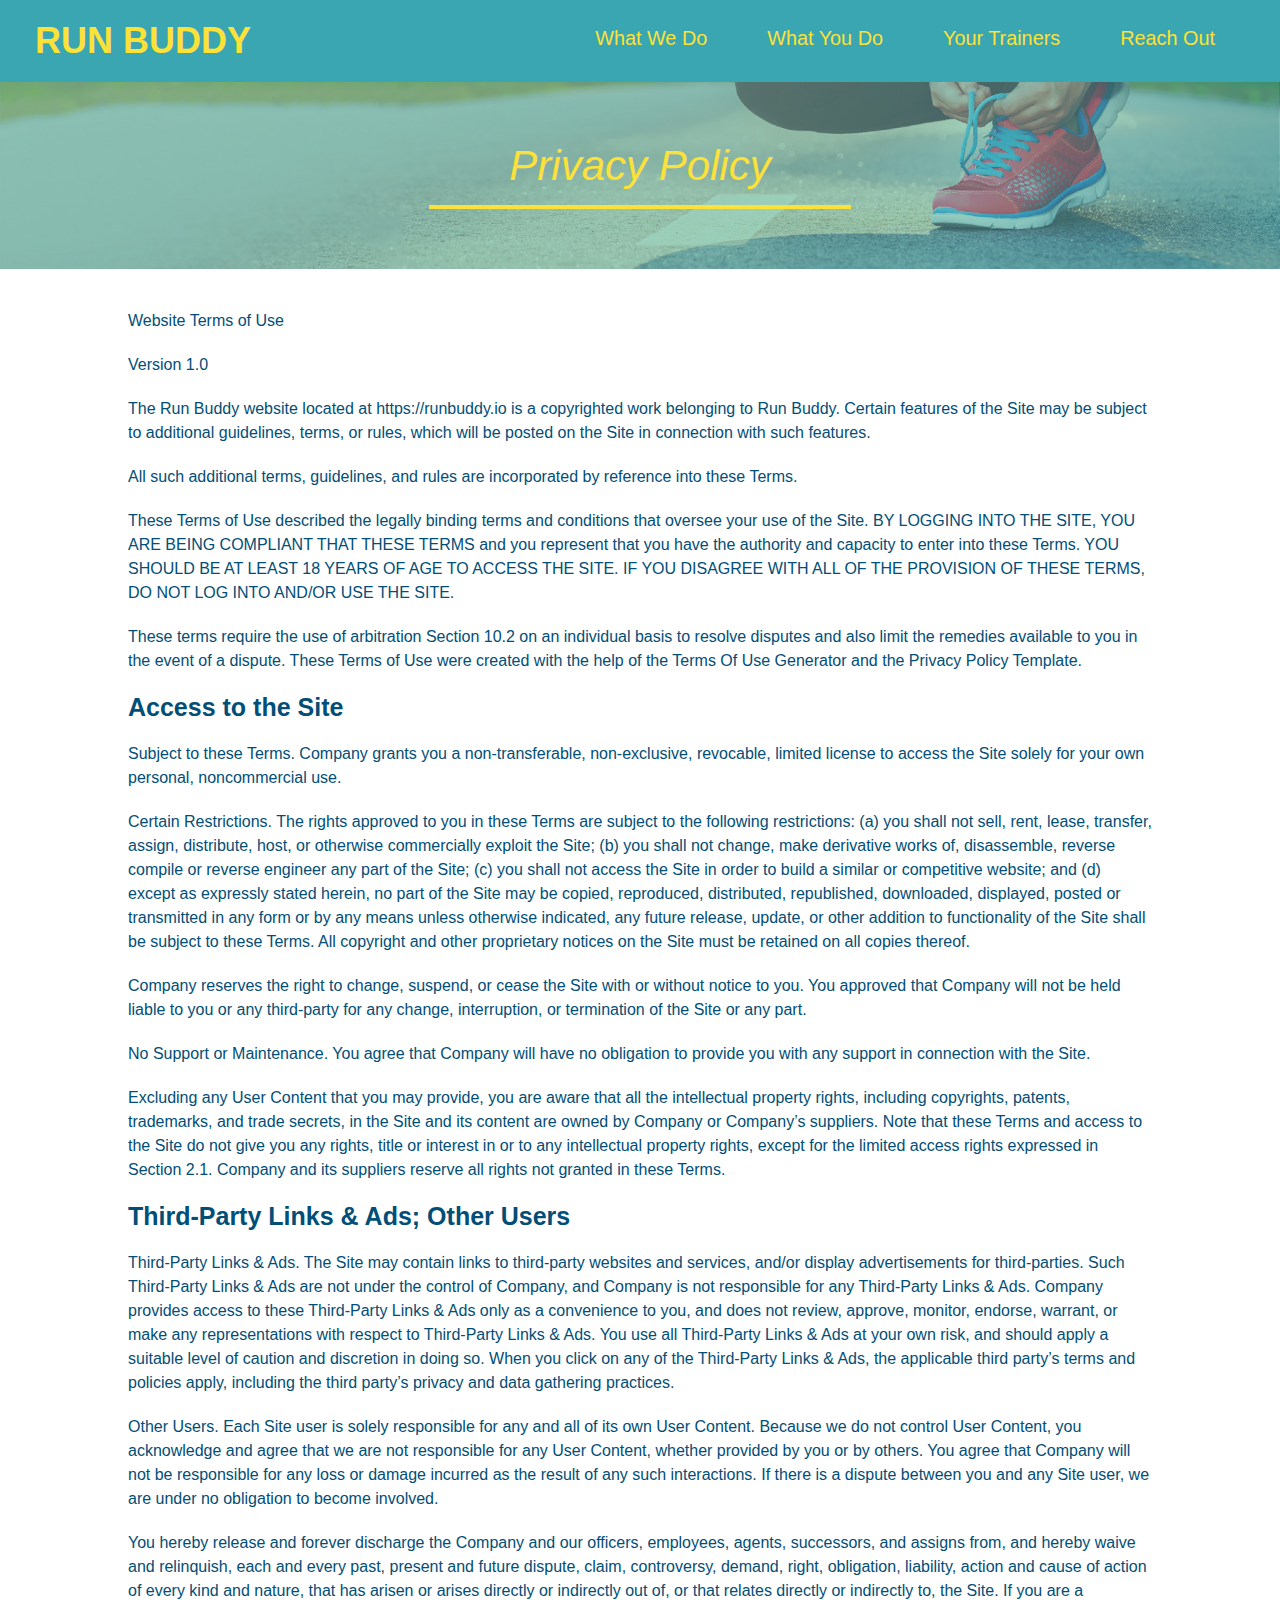
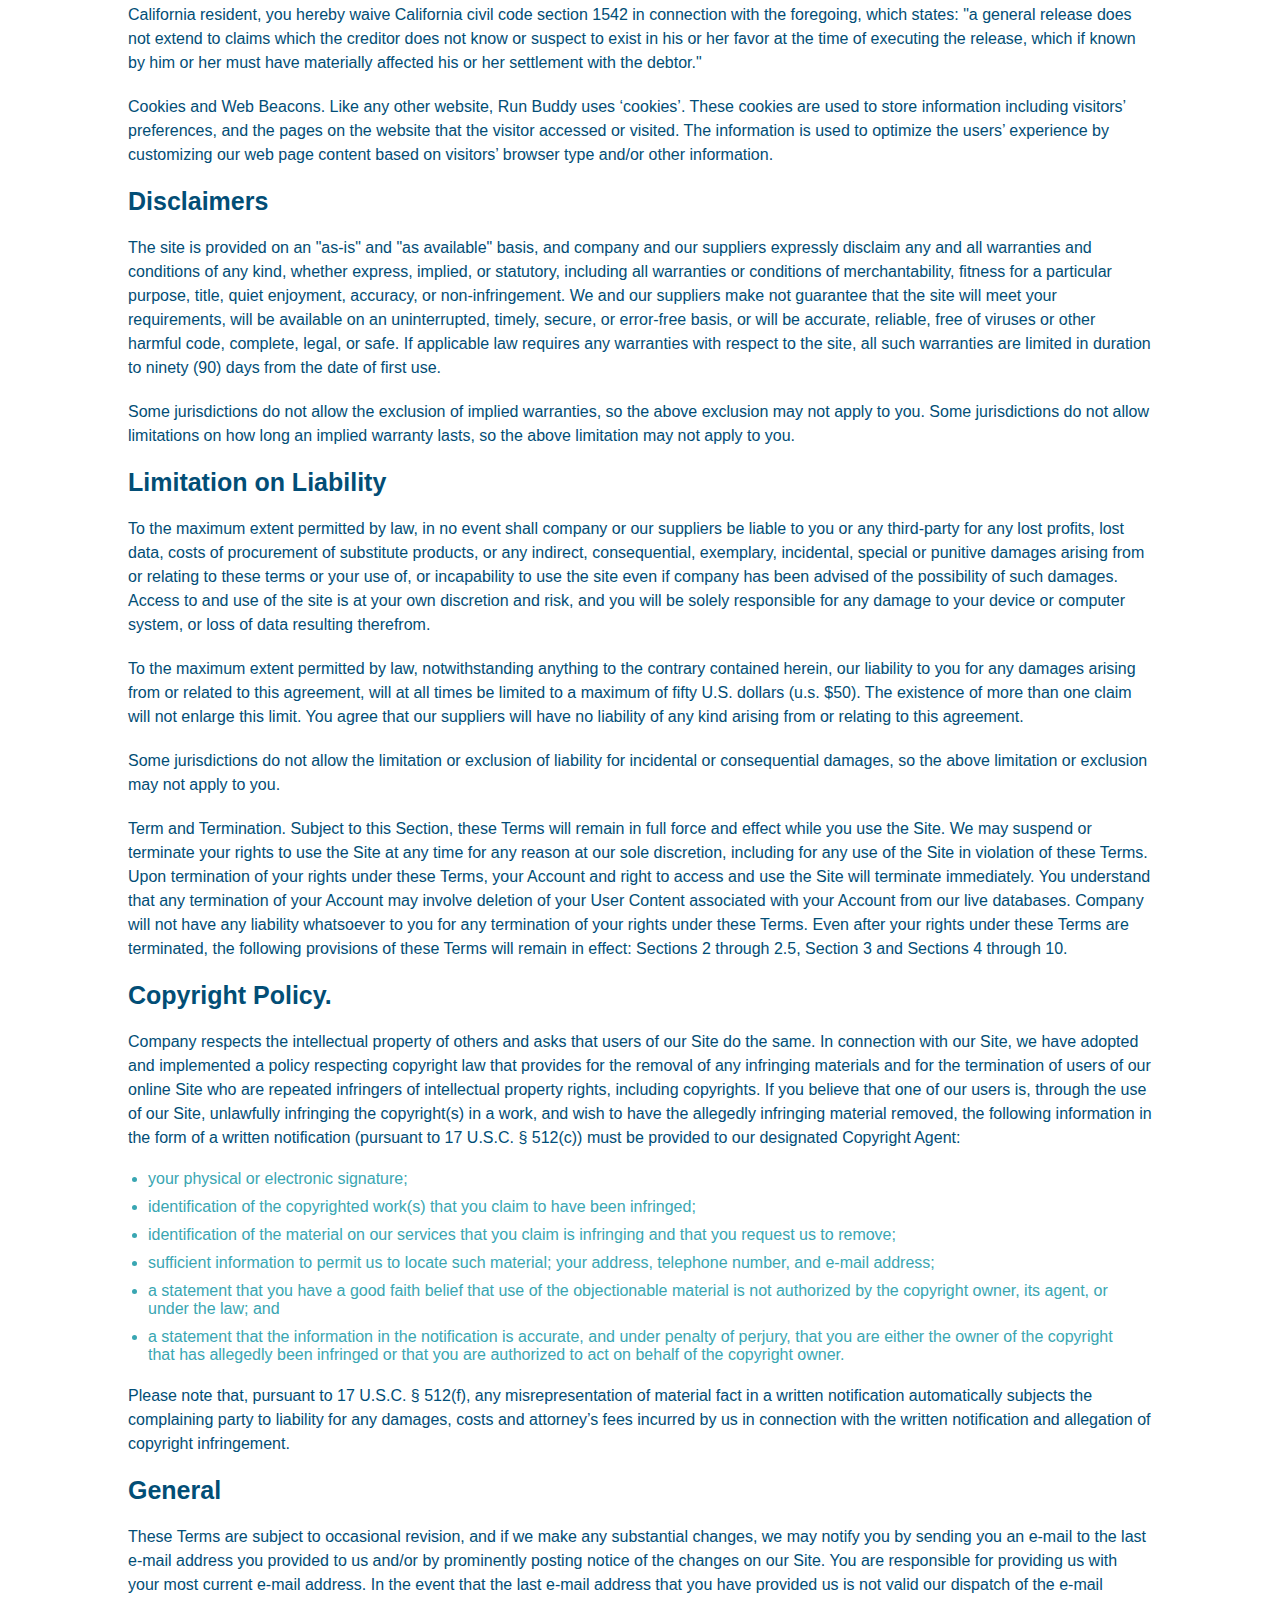
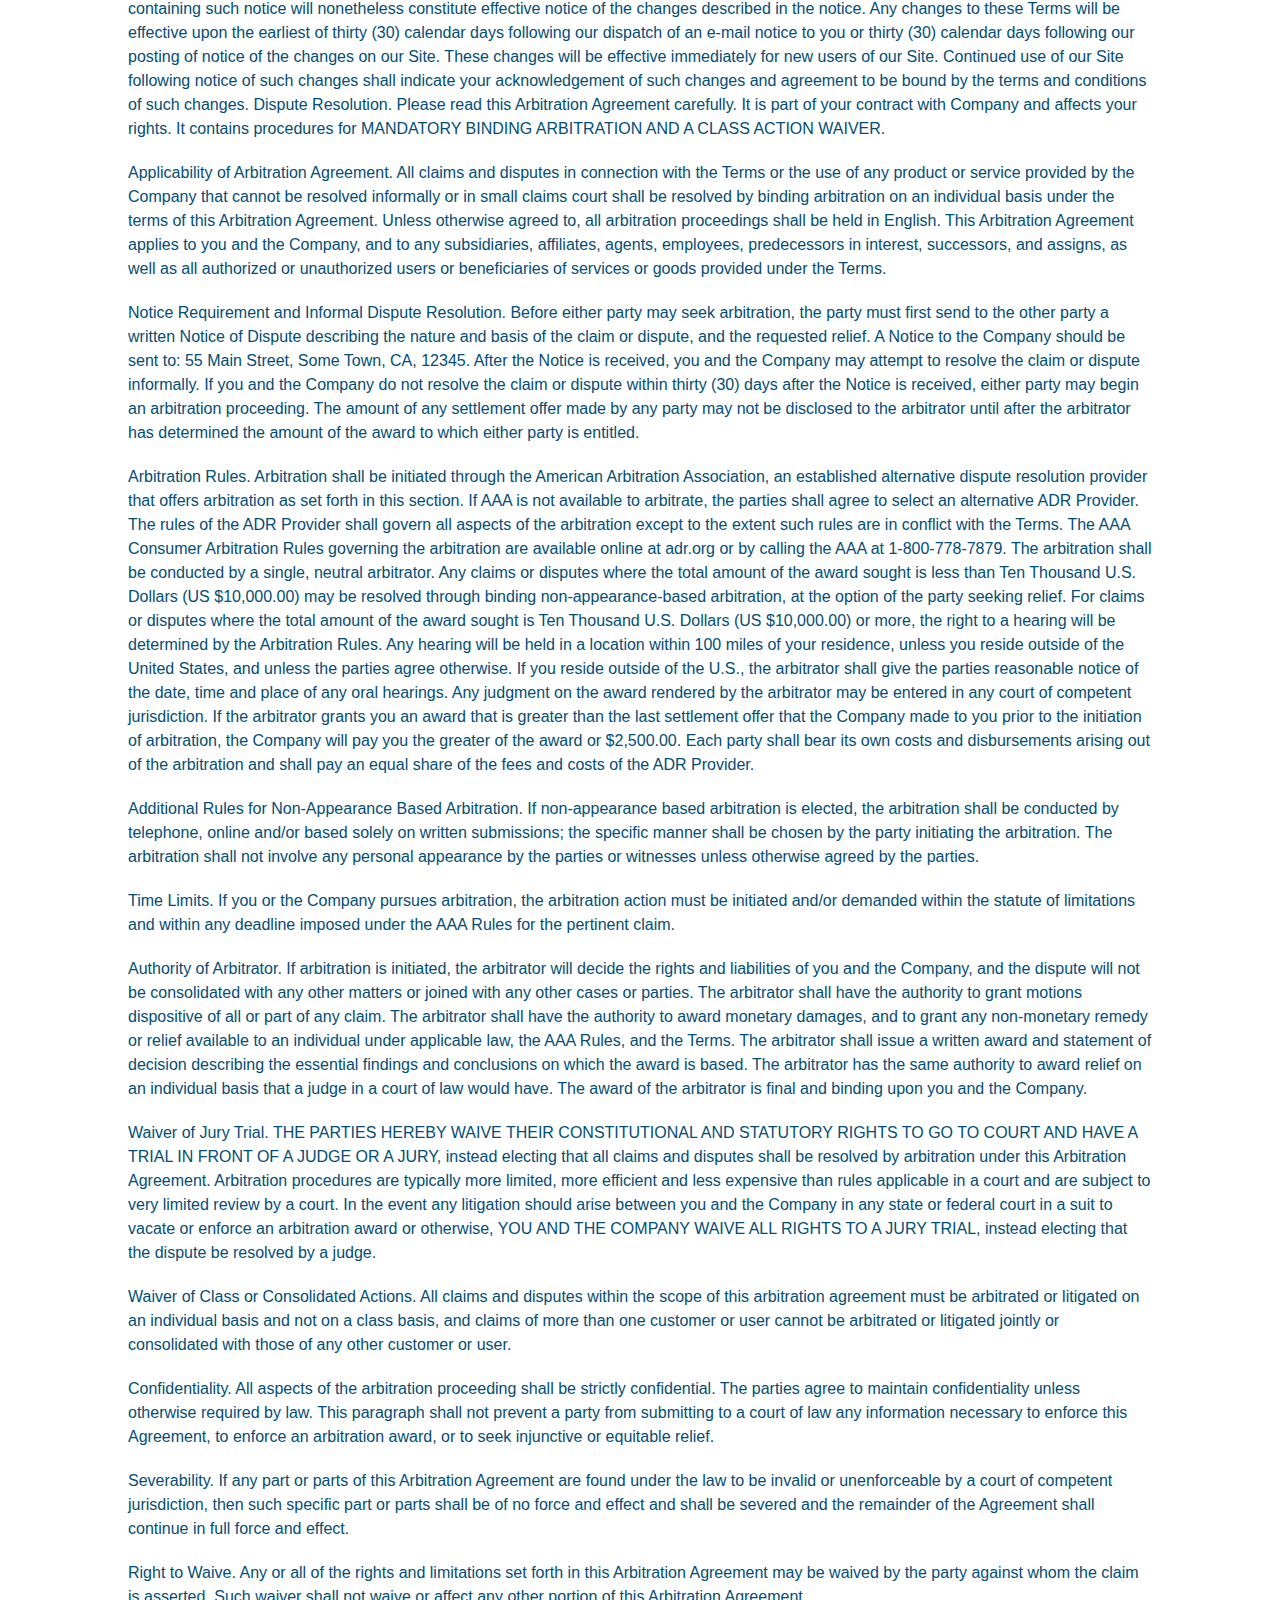
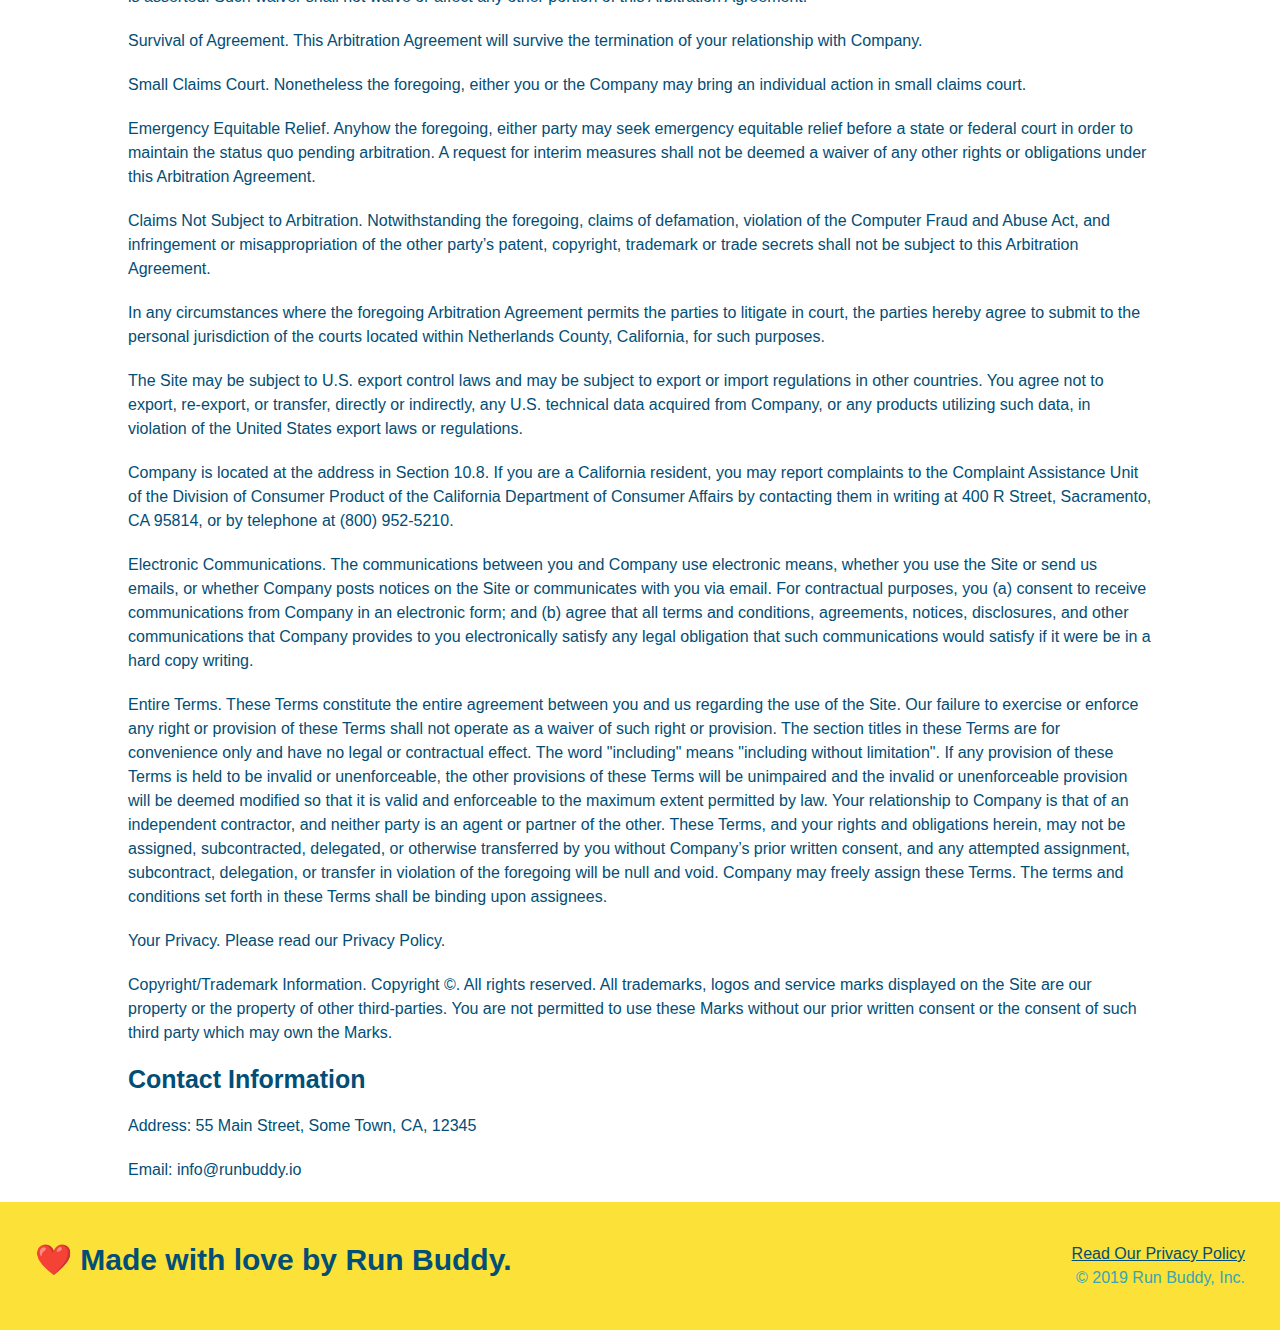
<file: copy/privacy-policy.html>
<!DOCTYPE html>
<html lang="en">
  <head>
    <meta charset="UTF-8" />
    <link rel="stylesheet" href="./assets/css/style.css" />
    <link rel="stylesheet" href="./assets/css/secondary-styles.css" />
    <title>Run Buddy - Privacy Policy</title>
  </head>
  <body>
    <header>
      <h1>
        <a href="./index.html">RUN BUDDY</a>
      </h1>
      <nav>
        <ul>
          <li>
            <a href="./index.html#what-we-do">What We Do</a>
          </li>
          <li>
            <a href="./index.html#what-you-do">What You Do</a>
          </li>
          <li>
            <a href="./index.html#your-trainers">Your Trainers</a>
          </li>
          <li>
            <a href="./index.html#reach-out">Reach Out</a>
          </li>
        </ul>
      </nav>
    </header>
    <!-- end navigation -->

    <!-- hero/jumbotron -->
    <section class="hero">
      <h2 class="page-title">
        Privacy Policy
      </h2>
    </section>

    <!-- body copy -->
    <article class="secondary-content">
      <p>
        Website Terms of Use
      </p>

      <p>
        Version 1.0
      </p>

      <p>
        The Run Buddy website located at https://runbuddy.io is a copyrighted work belonging to Run Buddy. Certain
        features of the Site may be subject to additional guidelines, terms, or rules, which will be posted on the Site
        in connection with such features.
      </p>

      <p>
        All such additional terms, guidelines, and rules are incorporated by reference into these Terms.
      </p>

      <p>
        These Terms of Use described the legally binding terms and conditions that oversee your use of the Site. BY
        LOGGING INTO THE SITE, YOU ARE BEING COMPLIANT THAT THESE TERMS and you represent that you have the authority
        and capacity to enter into these Terms. YOU SHOULD BE AT LEAST 18 YEARS OF AGE TO ACCESS THE SITE. IF YOU
        DISAGREE WITH ALL OF THE PROVISION OF THESE TERMS, DO NOT LOG INTO AND/OR USE THE SITE.
      </p>

      <p>
        These terms require the use of arbitration Section 10.2 on an individual basis to resolve disputes and also
        limit the remedies available to you in the event of a dispute. These Terms of Use were created with the help of
        the Terms Of Use Generator and the Privacy Policy Template.
      </p>

      <h3>
        Access to the Site
      </h3>

      <p>
        Subject to these Terms. Company grants you a non-transferable, non-exclusive, revocable, limited license to
        access the Site solely for your own personal, noncommercial use.
      </p>

      <p>
        Certain Restrictions. The rights approved to you in these Terms are subject to the following restrictions: (a)
        you shall not sell, rent, lease, transfer, assign, distribute, host, or otherwise commercially exploit the Site;
        (b) you shall not change, make derivative works of, disassemble, reverse compile or reverse engineer any part of
        the Site; (c) you shall not access the Site in order to build a similar or competitive website; and (d) except
        as expressly stated herein, no part of the Site may be copied, reproduced, distributed, republished, downloaded,
        displayed, posted or transmitted in any form or by any means unless otherwise indicated, any future release,
        update, or other addition to functionality of the Site shall be subject to these Terms. All copyright and other
        proprietary notices on the Site must be retained on all copies thereof.
      </p>

      <p>
        Company reserves the right to change, suspend, or cease the Site with or without notice to you. You approved
        that Company will not be held liable to you or any third-party for any change, interruption, or termination of
        the Site or any part.
      </p>

      <p>
        No Support or Maintenance. You agree that Company will have no obligation to provide you with any support in
        connection with the Site.
      </p>

      <p>
        Excluding any User Content that you may provide, you are aware that all the intellectual property rights,
        including copyrights, patents, trademarks, and trade secrets, in the Site and its content are owned by Company
        or Company’s suppliers. Note that these Terms and access to the Site do not give you any rights, title or
        interest in or to any intellectual property rights, except for the limited access rights expressed in Section
        2.1. Company and its suppliers reserve all rights not granted in these Terms.
      </p>

      <h3>
        Third-Party Links & Ads; Other Users
      </h3>

      <p>
        Third-Party Links & Ads. The Site may contain links to third-party websites and services, and/or display
        advertisements for third-parties. Such Third-Party Links & Ads are not under the control of Company, and Company
        is not responsible for any Third-Party Links & Ads. Company provides access to these Third-Party Links & Ads
        only as a convenience to you, and does not review, approve, monitor, endorse, warrant, or make any
        representations with respect to Third-Party Links & Ads. You use all Third-Party Links & Ads at your own risk,
        and should apply a suitable level of caution and discretion in doing so. When you click on any of the
        Third-Party Links & Ads, the applicable third party’s terms and policies apply, including the third party’s
        privacy and data gathering practices.
      </p>

      <p>
        Other Users. Each Site user is solely responsible for any and all of its own User Content. Because we do not
        control User Content, you acknowledge and agree that we are not responsible for any User Content, whether
        provided by you or by others. You agree that Company will not be responsible for any loss or damage incurred as
        the result of any such interactions. If there is a dispute between you and any Site user, we are under no
        obligation to become involved.
      </p>

      <p>
        You hereby release and forever discharge the Company and our officers, employees, agents, successors, and
        assigns from, and hereby waive and relinquish, each and every past, present and future dispute, claim,
        controversy, demand, right, obligation, liability, action and cause of action of every kind and nature, that has
        arisen or arises directly or indirectly out of, or that relates directly or indirectly to, the Site. If you are
        a California resident, you hereby waive California civil code section 1542 in connection with the foregoing,
        which states: "a general release does not extend to claims which the creditor does not know or suspect to exist
        in his or her favor at the time of executing the release, which if known by him or her must have materially
        affected his or her settlement with the debtor."
      </p>

      <p>
        Cookies and Web Beacons. Like any other website, Run Buddy uses ‘cookies’. These cookies are used to store
        information including visitors’ preferences, and the pages on the website that the visitor accessed or visited.
        The information is used to optimize the users’ experience by customizing our web page content based on visitors’
        browser type and/or other information.
      </p>

      <h3>
        Disclaimers
      </h3>

      <p>
        The site is provided on an "as-is" and "as available" basis, and company and our suppliers expressly disclaim
        any and all warranties and conditions of any kind, whether express, implied, or statutory, including all
        warranties or conditions of merchantability, fitness for a particular purpose, title, quiet enjoyment, accuracy,
        or non-infringement. We and our suppliers make not guarantee that the site will meet your requirements, will be
        available on an uninterrupted, timely, secure, or error-free basis, or will be accurate, reliable, free of
        viruses or other harmful code, complete, legal, or safe. If applicable law requires any warranties with respect
        to the site, all such warranties are limited in duration to ninety (90) days from the date of first use.
      </p>

      <p>
        Some jurisdictions do not allow the exclusion of implied warranties, so the above exclusion may not apply to
        you. Some jurisdictions do not allow limitations on how long an implied warranty lasts, so the above limitation
        may not apply to you.
      </p>

      <h3>
        Limitation on Liability
      </h3>

      <p>
        To the maximum extent permitted by law, in no event shall company or our suppliers be liable to you or any
        third-party for any lost profits, lost data, costs of procurement of substitute products, or any indirect,
        consequential, exemplary, incidental, special or punitive damages arising from or relating to these terms or
        your use of, or incapability to use the site even if company has been advised of the possibility of such
        damages. Access to and use of the site is at your own discretion and risk, and you will be solely responsible
        for any damage to your device or computer system, or loss of data resulting therefrom.
      </p>

      <p>
        To the maximum extent permitted by law, notwithstanding anything to the contrary contained herein, our liability
        to you for any damages arising from or related to this agreement, will at all times be limited to a maximum of
        fifty U.S. dollars (u.s. $50). The existence of more than one claim will not enlarge this limit. You agree that
        our suppliers will have no liability of any kind arising from or relating to this agreement.
      </p>

      <p>
        Some jurisdictions do not allow the limitation or exclusion of liability for incidental or consequential
        damages, so the above limitation or exclusion may not apply to you.
      </p>

      <p>
        Term and Termination. Subject to this Section, these Terms will remain in full force and effect while you use
        the Site. We may suspend or terminate your rights to use the Site at any time for any reason at our sole
        discretion, including for any use of the Site in violation of these Terms. Upon termination of your rights under
        these Terms, your Account and right to access and use the Site will terminate immediately. You understand that
        any termination of your Account may involve deletion of your User Content associated with your Account from our
        live databases. Company will not have any liability whatsoever to you for any termination of your rights under
        these Terms. Even after your rights under these Terms are terminated, the following provisions of these Terms
        will remain in effect: Sections 2 through 2.5, Section 3 and Sections 4 through 10.
      </p>

      <h3>
        Copyright Policy.
      </h3>

      <p>
        Company respects the intellectual property of others and asks that users of our Site do the same. In connection
        with our Site, we have adopted and implemented a policy respecting copyright law that provides for the removal
        of any infringing materials and for the termination of users of our online Site who are repeated infringers of
        intellectual property rights, including copyrights. If you believe that one of our users is, through the use of
        our Site, unlawfully infringing the copyright(s) in a work, and wish to have the allegedly infringing material
        removed, the following information in the form of a written notification (pursuant to 17 U.S.C. § 512(c)) must
        be provided to our designated Copyright Agent:
      </p>

      <ul>
        <li>
          your physical or electronic signature;
        </li>
        <li>
          identification of the copyrighted work(s) that you claim to have been infringed;
        </li>
        <li>
          identification of the material on our services that you claim is infringing and that you request us to remove;
        </li>
        <li>
          sufficient information to permit us to locate such material; your address, telephone number, and e-mail
          address;
        </li>
        <li>
          a statement that you have a good faith belief that use of the objectionable material is not authorized by the
          copyright owner, its agent, or under the law; and
        </li>
        <li>
          a statement that the information in the notification is accurate, and under penalty of perjury, that you are
          either the owner of the copyright that has allegedly been infringed or that you are authorized to act on
          behalf of the copyright owner.
        </li>
      </ul>

      <p>
        Please note that, pursuant to 17 U.S.C. § 512(f), any misrepresentation of material fact in a written
        notification automatically subjects the complaining party to liability for any damages, costs and attorney’s
        fees incurred by us in connection with the written notification and allegation of copyright infringement.
      </p>

      <h3>
        General
      </h3>

      <p>
        These Terms are subject to occasional revision, and if we make any substantial changes, we may notify you by
        sending you an e-mail to the last e-mail address you provided to us and/or by prominently posting notice of the
        changes on our Site. You are responsible for providing us with your most current e-mail address. In the event
        that the last e-mail address that you have provided us is not valid our dispatch of the e-mail containing such
        notice will nonetheless constitute effective notice of the changes described in the notice. Any changes to these
        Terms will be effective upon the earliest of thirty (30) calendar days following our dispatch of an e-mail
        notice to you or thirty (30) calendar days following our posting of notice of the changes on our Site. These
        changes will be effective immediately for new users of our Site. Continued use of our Site following notice of
        such changes shall indicate your acknowledgement of such changes and agreement to be bound by the terms and
        conditions of such changes. Dispute Resolution. Please read this Arbitration Agreement carefully. It is part of
        your contract with Company and affects your rights. It contains procedures for MANDATORY BINDING ARBITRATION AND
        A CLASS ACTION WAIVER.
      </p>

      <p>
        Applicability of Arbitration Agreement. All claims and disputes in connection with the Terms or the use of any
        product or service provided by the Company that cannot be resolved informally or in small claims court shall be
        resolved by binding arbitration on an individual basis under the terms of this Arbitration Agreement. Unless
        otherwise agreed to, all arbitration proceedings shall be held in English. This Arbitration Agreement applies to
        you and the Company, and to any subsidiaries, affiliates, agents, employees, predecessors in interest,
        successors, and assigns, as well as all authorized or unauthorized users or beneficiaries of services or goods
        provided under the Terms.
      </p>

      <p>
        Notice Requirement and Informal Dispute Resolution. Before either party may seek arbitration, the party must
        first send to the other party a written Notice of Dispute describing the nature and basis of the claim or
        dispute, and the requested relief. A Notice to the Company should be sent to: 55 Main Street, Some Town, CA,
        12345. After the Notice is received, you and the Company may attempt to resolve the claim or dispute informally.
        If you and the Company do not resolve the claim or dispute within thirty (30) days after the Notice is received,
        either party may begin an arbitration proceeding. The amount of any settlement offer made by any party may not
        be disclosed to the arbitrator until after the arbitrator has determined the amount of the award to which either
        party is entitled.
      </p>

      <p>
        Arbitration Rules. Arbitration shall be initiated through the American Arbitration Association, an established
        alternative dispute resolution provider that offers arbitration as set forth in this section. If AAA is not
        available to arbitrate, the parties shall agree to select an alternative ADR Provider. The rules of the ADR
        Provider shall govern all aspects of the arbitration except to the extent such rules are in conflict with the
        Terms. The AAA Consumer Arbitration Rules governing the arbitration are available online at adr.org or by
        calling the AAA at 1-800-778-7879. The arbitration shall be conducted by a single, neutral arbitrator. Any
        claims or disputes where the total amount of the award sought is less than Ten Thousand U.S. Dollars (US
        $10,000.00) may be resolved through binding non-appearance-based arbitration, at the option of the party seeking
        relief. For claims or disputes where the total amount of the award sought is Ten Thousand U.S. Dollars (US
        $10,000.00) or more, the right to a hearing will be determined by the Arbitration Rules. Any hearing will be
        held in a location within 100 miles of your residence, unless you reside outside of the United States, and
        unless the parties agree otherwise. If you reside outside of the U.S., the arbitrator shall give the parties
        reasonable notice of the date, time and place of any oral hearings. Any judgment on the award rendered by the
        arbitrator may be entered in any court of competent jurisdiction. If the arbitrator grants you an award that is
        greater than the last settlement offer that the Company made to you prior to the initiation of arbitration, the
        Company will pay you the greater of the award or $2,500.00. Each party shall bear its own costs and
        disbursements arising out of the arbitration and shall pay an equal share of the fees and costs of the ADR
        Provider.
      </p>

      <p>
        Additional Rules for Non-Appearance Based Arbitration. If non-appearance based arbitration is elected, the
        arbitration shall be conducted by telephone, online and/or based solely on written submissions; the specific
        manner shall be chosen by the party initiating the arbitration. The arbitration shall not involve any personal
        appearance by the parties or witnesses unless otherwise agreed by the parties.
      </p>

      <p>
        Time Limits. If you or the Company pursues arbitration, the arbitration action must be initiated and/or demanded
        within the statute of limitations and within any deadline imposed under the AAA Rules for the pertinent claim.
      </p>

      <p>
        Authority of Arbitrator. If arbitration is initiated, the arbitrator will decide the rights and liabilities of
        you and the Company, and the dispute will not be consolidated with any other matters or joined with any other
        cases or parties. The arbitrator shall have the authority to grant motions dispositive of all or part of any
        claim. The arbitrator shall have the authority to award monetary damages, and to grant any non-monetary remedy
        or relief available to an individual under applicable law, the AAA Rules, and the Terms. The arbitrator shall
        issue a written award and statement of decision describing the essential findings and conclusions on which the
        award is based. The arbitrator has the same authority to award relief on an individual basis that a judge in a
        court of law would have. The award of the arbitrator is final and binding upon you and the Company.
      </p>

      <p>
        Waiver of Jury Trial. THE PARTIES HEREBY WAIVE THEIR CONSTITUTIONAL AND STATUTORY RIGHTS TO GO TO COURT AND HAVE
        A TRIAL IN FRONT OF A JUDGE OR A JURY, instead electing that all claims and disputes shall be resolved by
        arbitration under this Arbitration Agreement. Arbitration procedures are typically more limited, more efficient
        and less expensive than rules applicable in a court and are subject to very limited review by a court. In the
        event any litigation should arise between you and the Company in any state or federal court in a suit to vacate
        or enforce an arbitration award or otherwise, YOU AND THE COMPANY WAIVE ALL RIGHTS TO A JURY TRIAL, instead
        electing that the dispute be resolved by a judge.
      </p>

      <p>
        Waiver of Class or Consolidated Actions. All claims and disputes within the scope of this arbitration agreement
        must be arbitrated or litigated on an individual basis and not on a class basis, and claims of more than one
        customer or user cannot be arbitrated or litigated jointly or consolidated with those of any other customer or
        user.
      </p>

      <p>
        Confidentiality. All aspects of the arbitration proceeding shall be strictly confidential. The parties agree to
        maintain confidentiality unless otherwise required by law. This paragraph shall not prevent a party from
        submitting to a court of law any information necessary to enforce this Agreement, to enforce an arbitration
        award, or to seek injunctive or equitable relief.
      </p>

      <p>
        Severability. If any part or parts of this Arbitration Agreement are found under the law to be invalid or
        unenforceable by a court of competent jurisdiction, then such specific part or parts shall be of no force and
        effect and shall be severed and the remainder of the Agreement shall continue in full force and effect.
      </p>

      <p>
        Right to Waive. Any or all of the rights and limitations set forth in this Arbitration Agreement may be waived
        by the party against whom the claim is asserted. Such waiver shall not waive or affect any other portion of this
        Arbitration Agreement.
      </p>

      <p>
        Survival of Agreement. This Arbitration Agreement will survive the termination of your relationship with
        Company.
      </p>

      <p>
        Small Claims Court. Nonetheless the foregoing, either you or the Company may bring an individual action in small
        claims court.
      </p>

      <p>
        Emergency Equitable Relief. Anyhow the foregoing, either party may seek emergency equitable relief before a
        state or federal court in order to maintain the status quo pending arbitration. A request for interim measures
        shall not be deemed a waiver of any other rights or obligations under this Arbitration Agreement.
      </p>

      <p>
        Claims Not Subject to Arbitration. Notwithstanding the foregoing, claims of defamation, violation of the
        Computer Fraud and Abuse Act, and infringement or misappropriation of the other party’s patent, copyright,
        trademark or trade secrets shall not be subject to this Arbitration Agreement.
      </p>

      <p>
        In any circumstances where the foregoing Arbitration Agreement permits the parties to litigate in court, the
        parties hereby agree to submit to the personal jurisdiction of the courts located within Netherlands County,
        California, for such purposes.
      </p>

      <p>
        The Site may be subject to U.S. export control laws and may be subject to export or import regulations in other
        countries. You agree not to export, re-export, or transfer, directly or indirectly, any U.S. technical data
        acquired from Company, or any products utilizing such data, in violation of the United States export laws or
        regulations.
      </p>

      <p>
        Company is located at the address in Section 10.8. If you are a California resident, you may report complaints
        to the Complaint Assistance Unit of the Division of Consumer Product of the California Department of Consumer
        Affairs by contacting them in writing at 400 R Street, Sacramento, CA 95814, or by telephone at (800) 952-5210.
      </p>

      <p>
        Electronic Communications. The communications between you and Company use electronic means, whether you use the
        Site or send us emails, or whether Company posts notices on the Site or communicates with you via email. For
        contractual purposes, you (a) consent to receive communications from Company in an electronic form; and (b)
        agree that all terms and conditions, agreements, notices, disclosures, and other communications that Company
        provides to you electronically satisfy any legal obligation that such communications would satisfy if it were be
        in a hard copy writing.
      </p>

      <p>
        Entire Terms. These Terms constitute the entire agreement between you and us regarding the use of the Site. Our
        failure to exercise or enforce any right or provision of these Terms shall not operate as a waiver of such right
        or provision. The section titles in these Terms are for convenience only and have no legal or contractual
        effect. The word "including" means "including without limitation". If any provision of these Terms is held to be
        invalid or unenforceable, the other provisions of these Terms will be unimpaired and the invalid or
        unenforceable provision will be deemed modified so that it is valid and enforceable to the maximum extent
        permitted by law. Your relationship to Company is that of an independent contractor, and neither party is an
        agent or partner of the other. These Terms, and your rights and obligations herein, may not be assigned,
        subcontracted, delegated, or otherwise transferred by you without Company’s prior written consent, and any
        attempted assignment, subcontract, delegation, or transfer in violation of the foregoing will be null and void.
        Company may freely assign these Terms. The terms and conditions set forth in these Terms shall be binding upon
        assignees.
      </p>

      <p>
        Your Privacy. Please read our Privacy Policy.
      </p>

      <p>
        Copyright/Trademark Information. Copyright ©. All rights reserved. All trademarks, logos and service marks
        displayed on the Site are our property or the property of other third-parties. You are not permitted to use
        these Marks without our prior written consent or the consent of such third party which may own the Marks.
      </p>

      <h3>
        Contact Information
      </h3>

      <p>
        Address: 55 Main Street, Some Town, CA, 12345
      </p>

      <p>
        Email: info@runbuddy.io
      </p>
    </article>

    <!-- footer -->
    <footer>
      <h2>❤️ Made with love by Run Buddy.</h2>

      <div>
        <a href="./privacy-policy.html">Read Our Privacy Policy</a> <br/>
        &copy; 2019 Run Buddy, Inc.
      </div>
    </footer>
    <!-- footer end -->
  </body>
</html>
</file>
<file: assets/css/style.css>
:root {
    --primary-color: #fce138;
    --secondary-color: #024e76;
    --tertiary-color: #39a6b2;
}

* {
    box-sizing: border-box;
    margin: 0;
    padding: 0;
}

    
body {
    color: var(--tertiary-color);
        font-family: Arial, Helvetica, sans-serif;
}

/* Header / Nav */

header {
        padding: 20px 35px;
        background-color: var(--tertiary-color);
        display: flex;
        justify-content: space-between;
        flex-wrap: wrap;
        position: -webkit-sticky;
        position: sticky;
        top: 0;
        background-image: url(../images/hero-bg.jpg);
        background-size: cover;
        background-position: 80%;
        background-attachment: fixed;
        z-index: 9999;
}

header h1 {
    font-weight: bold;
    margin: 0;
    font-size: 36px;
    color: var(--primary-color);
    text-shadow: 0 0 10px rgba(0, 0, 0, 0.5);
}

header a {
    text-decoration: none;
    color: var(--primary-color);
}
header nav {
    margin: 7px 0;
}

header nav ul {
    display: flex;
    flex-wrap: wrap;
    justify-content: space-between;
    align-items: center;
    list-style: none;
}

header nav ul li a {
    margin: 0 30px;
    font-weight: lighter;
    font-size: 1.55vw;
    text-shadow: 0 0 10px rgba(0, 0, 0, 0.5);
}

header nav ul li a:hover {
    background: var(--primary-color);
    color: var(--secondary-color);
    border-radius: 15px;
    text-shadow: none;
}

/* Header / Nav End */


/* FOOTER STYLES START */
footer {
    background: var(--primary-color);
    padding: 40px 35px;
    display: flex;
    justify-content: space-between;
    flex-wrap: wrap;
    width: 100%;
}

footer h2 {
color: var(--secondary-color);
font-size: 30px;
margin: 0;
}

footer div {
    line-height: 1.5;
    text-align: right;
}

footer a {
    color: var(--secondary-color);
}
/* END FOOTER STYLES */

/* STYLES ALL SECTION TAGS */
section {
    padding: 60px;
}

/* Hero Style Start */
.hero {
    background-image: url("../images/hero-bg.jpg");
    background-size: cover;
    display: flex;
    justify-content: center;
    flex-wrap: wrap;
    align-items: flex-start;
    background-attachment: fixed;
    background-position: 80%;
}

.hero-cta {
    width: 35%;
    text-align: right;
    margin: 3.5%;
    color: #fff;
    font-size: 18px;
    line-height: 1.2;
}

.hero-cta h2 {
    font-style: italic;
    font-size: 55px;
    color: var(--primary-color);
    text-shadow: 0 0 10px rgba(0, 0, 0, 0.5);
}

.hero-form {
    border: solid 3px var(--secondary-color);
    border-radius: 15px;
    background-color: rgba(252, 225, 56, 0.8);
    padding: 20px;
    color: var(--secondary-color);
    width: 40%;
    margin: 3.5%;
    border-radius: 15px;
    box-shadow: 0 0 10px rgba(0, 0green, 0blue, 0.5alpha);
}

.hero-form button:hover {
    background-color: var(--tertiary-color);
}

.hero-form h3 {
    font-size: 24px;
    margin: 0;
}

.hero-form p {
    margin: 5px 0 15px 0;
}

.form-input {
    border: 1px solid var(--secondary-color);
    display: block;
    padding: 7px 15px;
    font-size: 16px;
    color: var(--secondary-color);
    width: 100%;
    margin-bottom: 15px;
    border-radius: 10px;
    background-color: rgba(255, 255, 255, 0.75);
}

.form-input:focus {
    background-color: rgba(255, 255, 255, 1);
    outline: none;
}

.hero-form label {
    margin: 0 5px;
}

.hero-form button {
    color: var(--primary-color);
    background-color: var(--secondary-color);
    border: none;
    padding: 10px 20px;
    font-size: 16px;
    border-radius: 10px;
}

.checkbox-wrapper input, .radio-wrapper input {
    opacity: 0;
}

.checkbox-wrapper label, .radio-wrapper label {
    position: relative;
    left: 10px;
    margin: 10px;
    line-height: 1.6;
}

.checkbox-wrapper label ::before, .radio-wrapper label::before {
    content: "";
    height: 20px;
    width: 20px;
    background: rgba(255, 255, 255, 0.75);
    border: 1px solid var(--secondary-color);
    position: absolute;
    top: -4px;
    left: -30px;
}

.radio-wrapper label::before {
    border-radius: 50%;
}

.radio-wrapper label::after {
    content: "";
    width: 20px;
    height: 20px;
    border-radius: 50%;
    background: var(--secondary-color);
    position: absolute;
    left: -29px;
    top: -3px;
    background-image: radial-gradient(circle, var(--tertiary-color), var(--secondary-color));
  }
  
  .checkbox-wrapper label::after {
    content: "";
    height: 6px;
    width: 14px;
    border-left: 2px solid var(--secondary-color);
    border-bottom: 2px solid var(--secondary-color);
    position: absolute;
    left: -26px;
    top: 1px;
    transform: rotate(-58deg);
  }

  .checkbox-wrapper input + label::after,
  .radio-wrapper input + label::after {
      content: none;
  }

  .checkbox-wrapper input:checked + label::after,
  .radio-wrapper input:checked + label::after{
      content: "";
  }
/*Hero Style End */

/* SECTION TITLE STYLES START */
.section-title {
    font-size: 48px;
    border-bottom: 3px solid;
    color: var(--secondary-color);
    padding-bottom: 20px;
    text-align: center;
    margin: 0 auto 35px auto;
    width: 50%;
}

.primary-border {
    border-color: var(--primary-color);
}

.secondary-border {
    border-color: var(--tertiary-color);
}
/* SECTION TITLE STYLES END */

/* WHAT WE DO STYLES */

.intro p {
    line-height: 1.7;
    color: var(--tertiary-color);
    width: 80%;
    margin: 0 auto;
    font-size: 20px;
    text-align: center;
}
/* WHAT WE DO STYLES END */


/* WHAT YOU DO STYLES START */
.steps {
    background: var(--primary-color);
}

.step {
    margin: 50px auto;
    padding-bottom: 50px;
    width: 80%;
    display: flex;
    flex-wrap: wrap;
    align-items: center;
    justify-content: space-between;
}

.step:last-child {
    border-bottom: none;
}

.step h3 {
    color: var(--secondary-color);
    font-size: 46px;
    flex: 1 30%;
}

.step-info {
    flex: 2 70%;
    display: flex;
    flex-wrap: wrap;
    align-items: center;
}

.step-img {
    flex: 1 12%;
    margin-right: 20px;
}

.step-img img {
    max-width: 100%;
}

.step-text {
    flex: 12;
}
.step-text p {
    color: var(--tertiary-color);
    font-size: 18px;
}

.step-text h4 {
    font-size: 26px;
    line-height: 1.5;
    color: var(--secondary-color)
}

/* WHAT YOU DO STYLES END */

/* MEET THE TRAINERS START */
.trainers {
    width: 100%;
    margin: 0 auto;
    display: flex;
    flex-wrap: wrap;
    justify-content: space-around;
}

.trainer {
    margin: 20px;
    flex: 1;
    background: var(--secondary-color);
    color: var(--primary-color);
}

.trainers img {
    width: 100%;
}

.trainers-bio {
    padding: 25px;
    line-height: 1.3;
}

.trainers-bio h3 {
    font-size: 28px;
}

.trainers-bio h4 {
    font-weight: lighter;
    font-size: 22px;
    margin-bottom: 15px;
}

.trainers-bio p {
    font-size: 17px;
}
/* TRARINER STYLES END */

/* REACH OUT STYLES START */
.contact {
    background: var(--secondary-color);
}

.contact h2 {
    color: var(--primary-color);
}

.contact-info {
    display: flex;
    justify-content: space-between;
    flex-wrap: wrap;
}

.contact-info > * {
    flex: 1;
    margin: 15px;
}

.contact-info iframe {
    height: 400px;
}

.contact-info div {
    color: white;
}

.contact-info h3 {
    color: var(--primary-color);
    font-size: 32px;
}

.contact-info p, .contact-info address {
    margin: 20px 0;
    line-height: 1.5;
    font-size: 16px;
    font-style: normal;
}

.contact-info input, .contact-info textarea {
    border: 1px solid var(--secondary-color);
    display: block;
    padding: 7px 15px;
    font-size: 16px;
    color: var(--secondary-color);
    width: 100%;
    margin-bottom: 15px;
    margin-top: 5px;
    border-radius: 10px;
    background-color: rgba(255, 255, 255, 0.75);
}

.contact-form input:focus, .contact-form textarea:focus {
    background-color: rgba(255, 255, 255, 1);
    outline: none;
}

.contact-info button {
    width: 100%;
    border: none;
    background: var(--primary-color);
    color: var(--secondary-color);
    text-align: center;
    padding: 15px 0;
    font-size: 16px;
    border-radius: 10px;
}

.contact-formbutton:hover {
    color: var(--primary-color);
    background: var(--tertiary-color);
}

.contact-info a {
    color: var(--primary-color);
}


/* UTILITIES */
.text-left {
    text-align: left;
}

.text-right {
    text-align: right;
}

.flex-row {
    display: flex;
}

/* MEDIA QUERY FOR SMALLER DESKTOP SCREENS AND SMALLER */
@media screen and (max-width: 980px) {
    header {
        padding-bottom: 0;
        justify-content: center;
        position: relative;
    }

    header h1 {
        width: 100%;
        text-align: center;
        }
    }

    header nav ul {
        margin-top: 20px;
        width: 100%;
        justify-content: center;
    }

    header nav ul li a {
        font-size: 20px;
    }

    footer h2, footer div {
        text-align: center;
        width: 100%;
    }

    .hero-cta, .hero-form {
        width: 100%;
    }

    .hero-cta {
        text-align: center;
    }

    .secondary-title {
        width: 80%;
    }

    .trainer {
        flex: 0 70%;
    }

    .contact-info iframe {
        flex: 1 100%;
    }

/* MEDIA QUERY FOR TABLETS AND SMALLER */
@media screen and (max-width: 768px) {
    section {
        padding: 30px 15px;
    }

    .step h3 {
        flex: 1 100%;
        text-align: center;
    }

    .step-info {
        flex: 2 100%;
        text-align: center;
        justify-content: center;
    }

    .step-img {
        flex: 0 32%;
        margin-right: 0;
        margin-top: 15px;
        margin-bottom: 15px;
    }

    .step-text {
        flex: 100%;
    }

    .trainers-bio h3, .trainers-bio h4 {
        display: block;
    }
}
    
/* MEDIA QUERY FOR MOBILE PHONES AND SMALLER */
@media screen and (max-width: 575px) {
    .hero-form button {
        width: 100%;
    }

    .secondary-title {
        width: 95%;
    }

    .intro p {
        width: 100%;
    }

    .trainer {
        flex: 0 100%;
    }

    .contact-info {
        text-align: center;
    }

    .contact-info {
        flex: 0 100%;
    }

    .contact-form {
        order: 3;
    }
}
</file>
<file: copy/assets/css/style.css>
* {
  box-sizing: border-box;
  margin: 0;
  padding: 0;
}

body {
  color: #39a6b2;
  font-family: Helvetica, Arial, sans-serif;
}


/* HEADER / NAV BAR STYLES START */

header {
  padding: 20px 35px;
  background-color: #39a6b2;
  display: flex;
  justify-content: space-between;
  flex-wrap: wrap;
}

header h1 {
  font-weight: bold;
  margin: 0;
  font-size: 36px;
  color: #fce138;
}

header a {
  text-decoration: none;
  color: #fce138;
}

header nav {
  margin: 7px 0;
}

header nav ul {
  display: flex;
  flex-wrap: wrap;
  justify-content: space-between;
  align-items: center;
  list-style: none;
}

header nav ul li a {
  margin: 0 30px;
  font-weight: lighter;
  font-size: 1.55vw;
}

/* HEADER / NAVBAR STYLES END */



/* FOOTER STYLES START */
footer {
  background: #fce138;
  padding: 40px 35px;
  display: flex;
  justify-content: space-between;
  flex-wrap: wrap;
  width: 100%;
}

footer h2 {
  color: #024e76;
  font-size: 30px;
  margin: 0;
}

footer div {
  line-height: 1.5;
  text-align: right;
}

footer a {
  color: #024e76;
}
/* END FOOTER STYLES */

/* STYLE ALL SECTION TAGS */
section {
  padding: 60px;
}

/* HERO STYLES START */
.hero {
  background-image: url('../images/hero-bg.jpg');
  background-size: cover;
  background-position: center;
  display: flex;
  justify-content: center;
  flex-wrap: wrap;
}

.hero-cta {
  width: 35%;
  text-align: right;
  margin: 3.5%;
  color: #fff;
  font-size: 18px;
  line-height: 1.3;
}

.hero-cta h2 {
  font-style: italic;
  font-size: 55px;
  color: #fce138;
}

.hero-form {
  border: 3px solid #024e76;
  background-color: #fce138;
  padding: 20px;
  color: #024e76;
  width: 40%;
  margin: 3.5%;
}

.hero-form h3 {
  font-size: 24px;
  margin: 0;
}
.hero-form p {
  margin: 5px 0 15px 0;
}

.form-input {
  border: 1px solid #024e76;
  display: block;
  padding: 7px 15px;
  font-size: 16px;
  color: #024e76;
  width: 100%;
  margin-bottom: 15px; 
}

.hero-form label {
  margin: 0 5px;
}

.hero-form button {
  color: #fce138;
  background-color: #024e76;
  border: none;
  padding: 10px 20px;
  font-size: 16px;
} 
/* HERO STYLES END */


/* SECTION TITLE STYLES START */
.section-title {
  font-size: 55px;
  border-bottom: 3px solid;
  color: #024e76;
  padding-bottom: 20px;
  text-align: center;
  margin: 0 auto 35px auto;
  width: 50%;
}

.primary-border {
  border-color: #fce138;
}

.secondary-border {
  border-color: #39a6b2;
}
/* SECTION TITLE STYLES END */

/* WHAT WE DO STYLES */

.intro p {
  line-height: 1.7;
  color: #39a6b2;
  width: 80%;
  margin: 0 auto;
  font-size: 20px;
  text-align: center;
}
/* WHAT YOU DO STYLES END */


/* WHAT YOU DO STYLES START */
.steps { 
  background: #fce138;
}

.step {
  margin: 50px auto;
  padding-bottom: 50px;
  width: 80%;
  border-bottom: 1px solid #39a6b2;
  display: flex;
  flex-wrap: wrap;
  align-items: center;
  justify-content: space-between;
}

.step h3 {
  color: #024e76;
  font-size: 46px;
  flex: 1 30%;
}

.step-info {
  flex: 2 70%;
  display: flex;
  flex-wrap: wrap;
  align-items: center;
}

.step-img {
  flex: 1 12%;
  margin-right: 20px;
}

.step-img img {
  max-width: 100%;
}

.step-text {
  flex: 12;
}

.step-text p {
  color: #39a6b2;
  font-size: 18px;
}

.step-text h4 {
  font-size: 26px;
  line-height: 1.5;
  color: #024e76;
}

/* WHAT YOU DO STYLES END */

/* MEET THE TRAINERS START */
.trainers {
  width: 100%;
  margin: 0 auto;
  display: flex;
  flex-wrap: wrap;
  justify-content: space-around;
}

.trainer {
  margin: 20px;
  flex: 1;
  background: #024e76;
  color: #fce138;
}

.trainer img {
  width: 100%;
}

.trainer-bio {
  padding: 25px;
  line-height: 1.3;
}

.trainer-bio h3 {
  font-size: 28px;
}

.trainer-bio h4 {
  font-weight: lighter;
  font-size: 22px;
  margin-bottom: 15px;
}

.trainer-bio p {
  font-size: 17px;
}
/* TRAINER STYLES END */

/* REACH OUT STYLES START */
.contact {
  background: #024e76;
}

.contact h2 {
  color: #fce138;
}

.contact-info {
  display: flex;
  justify-content: space-between;
  flex-wrap: wrap;
}

.contact-info > * {
  flex: 1;
  margin: 15px;
}

.contact-info iframe {
  height: 400px;
}

.contact-info div {
  color: white;
}

.contact-info h3 {
  color: #fce138;
  font-size: 32px;
}

.contact-info p, .contact-info address {
  margin: 20px 0;
  line-height: 1.5;
  font-size: 16px;
  font-style: normal;
}

.contact-form input, .contact-form textarea {
  border: 1px solid #024e76;
  display: block;
  padding: 7px 15px;
  font-size: 16px;
  color: #024e76;
  width: 100%;
  margin-bottom: 15px;
  margin-top: 5px;
}

.contact-form button {
  width: 100%;
  border: none;
  background: #fce138;
  color: #024e76;
  text-align: center;
  padding: 15px 0;
  font-size: 16px;
}

.contact-info a {
  color: #fce138;
}


/* REACH OUT STYLES END */

/* UTILITIES */
.text-left {
  text-align: left;
}

.text-right {
  text-align: right;
}

.flex-row {
  display: flex;
}
</file>
<file: assets/css/secondary-styles.css>
.hero {
    background-position: bottom;
    height: auto;
    text-align: center;
    margin-bottom: 40px;
}

.page-title {
    padding: 0 80px 15px 80px;
    font-size: 42px;
    font-weight: 400;
    font-style: italic;
    color: #fce138;
    display: inline-block;
    border-bottom: 4px solid #fce138;
}

.secondary-content {
    width: 80%;
    margin: 0 auto;
    color: #024e76;   
}

.secondary-content h3 {
    font-size: 25px;
    margin: 20px 0 20px 0;
}

.secondary-content p {
    font-size: 16px;
    line-height: 1.5;
    margin: 20px 0 20px 0;
}

.secondary-content ul {
    margin: 15px 20px 15px 20px;
}

.secondary-content li {
    color: #39a6b2;
    margin: 10px 0 10px 0;
}
</file>
<file: copy/assets/css/secondary-styles.css>
/* SECONDARY PAGE STYLES */
.hero {
  background-position: bottom;
  height: auto;
  text-align: center;
  margin-bottom: 40px;
}

.page-title {
  padding: 0 80px 15px 80px;
  font-size: 42px;
  font-weight: 400;
  font-style: italic;
  color: #fce138;
  display: inline-block;
  border-bottom: 4px solid #fce138;
}

.secondary-content {
  width: 80%;
  margin: 0 auto;
  color: #024e76;
}

.secondary-content h3 {
  font-size: 25px;
  margin: 20px 0;
}

.secondary-content p {
  font-size: 16px;
  line-height: 1.5;
  margin: 20px 0;
}

.secondary-content ul {
  margin: 15px 20px;
}

.secondary-content li {
  color: #39a6b2;
  margin: 10px 0;
}
</file>
